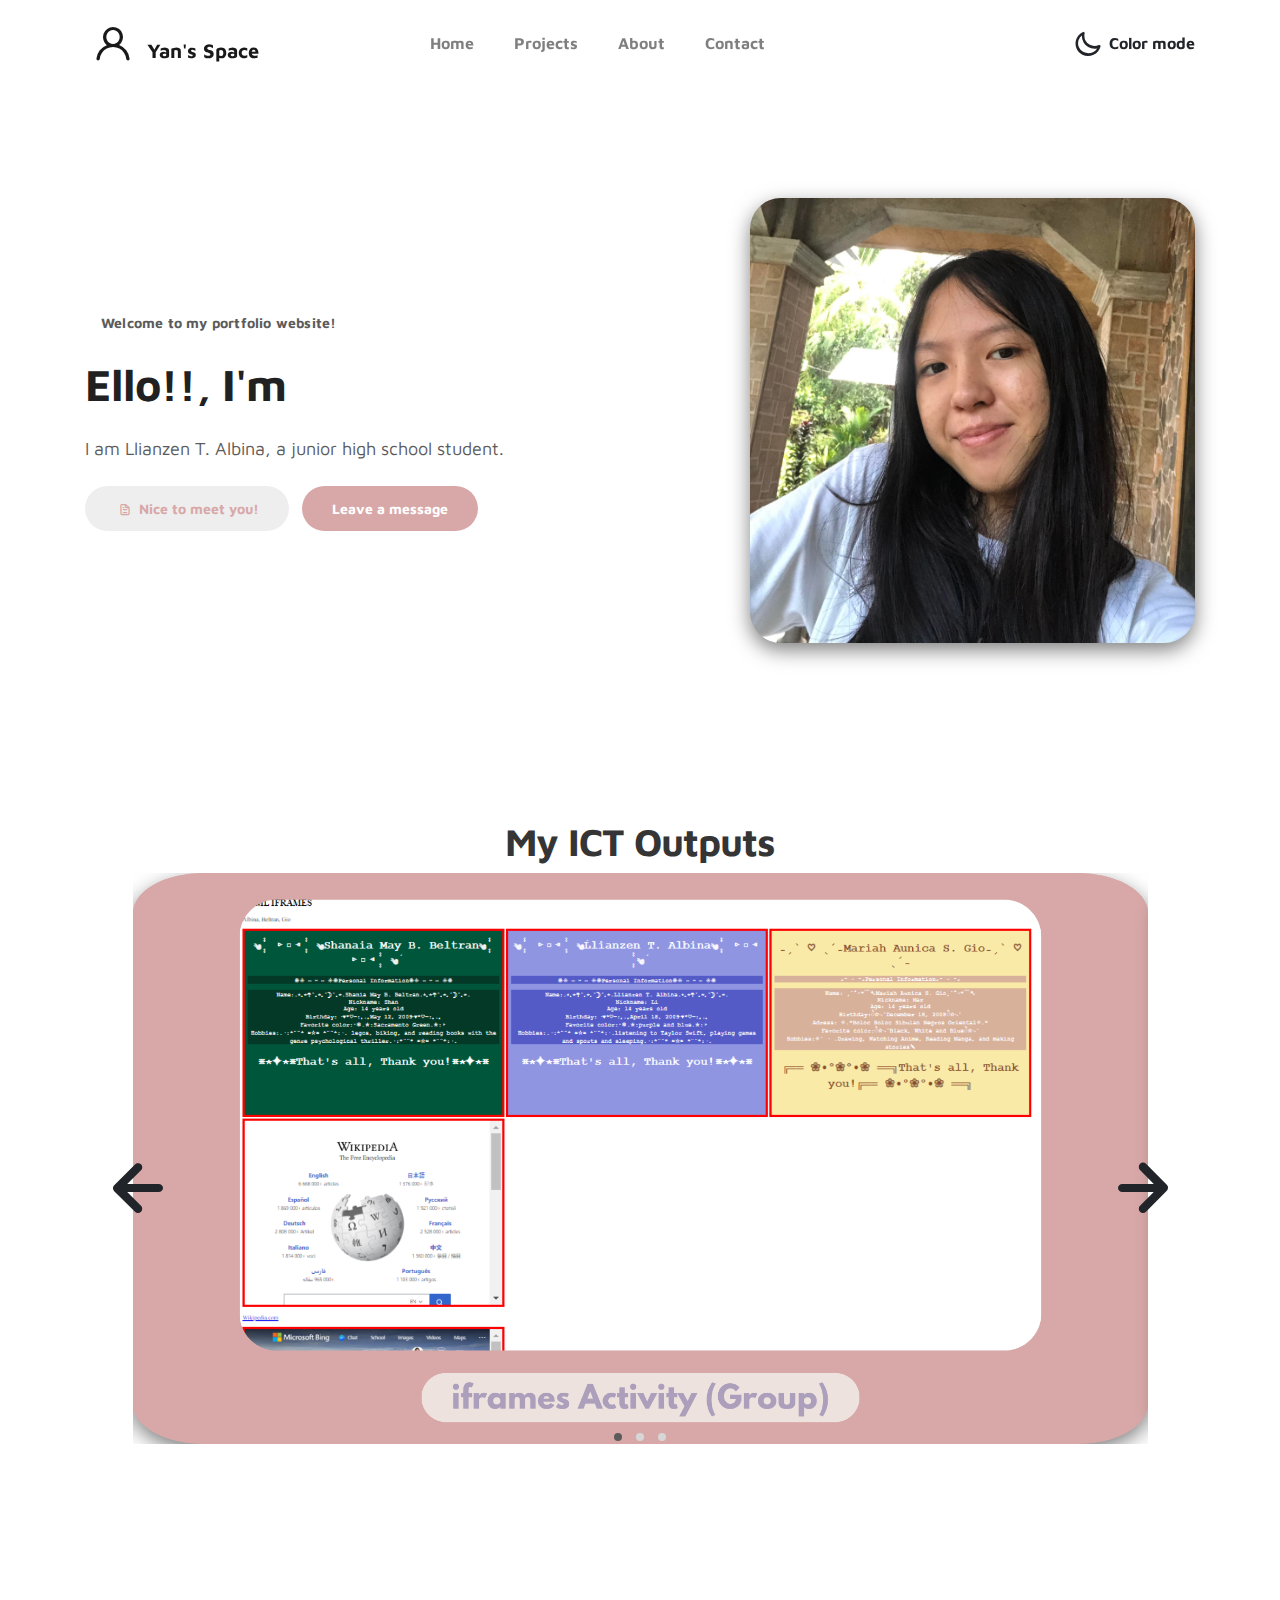
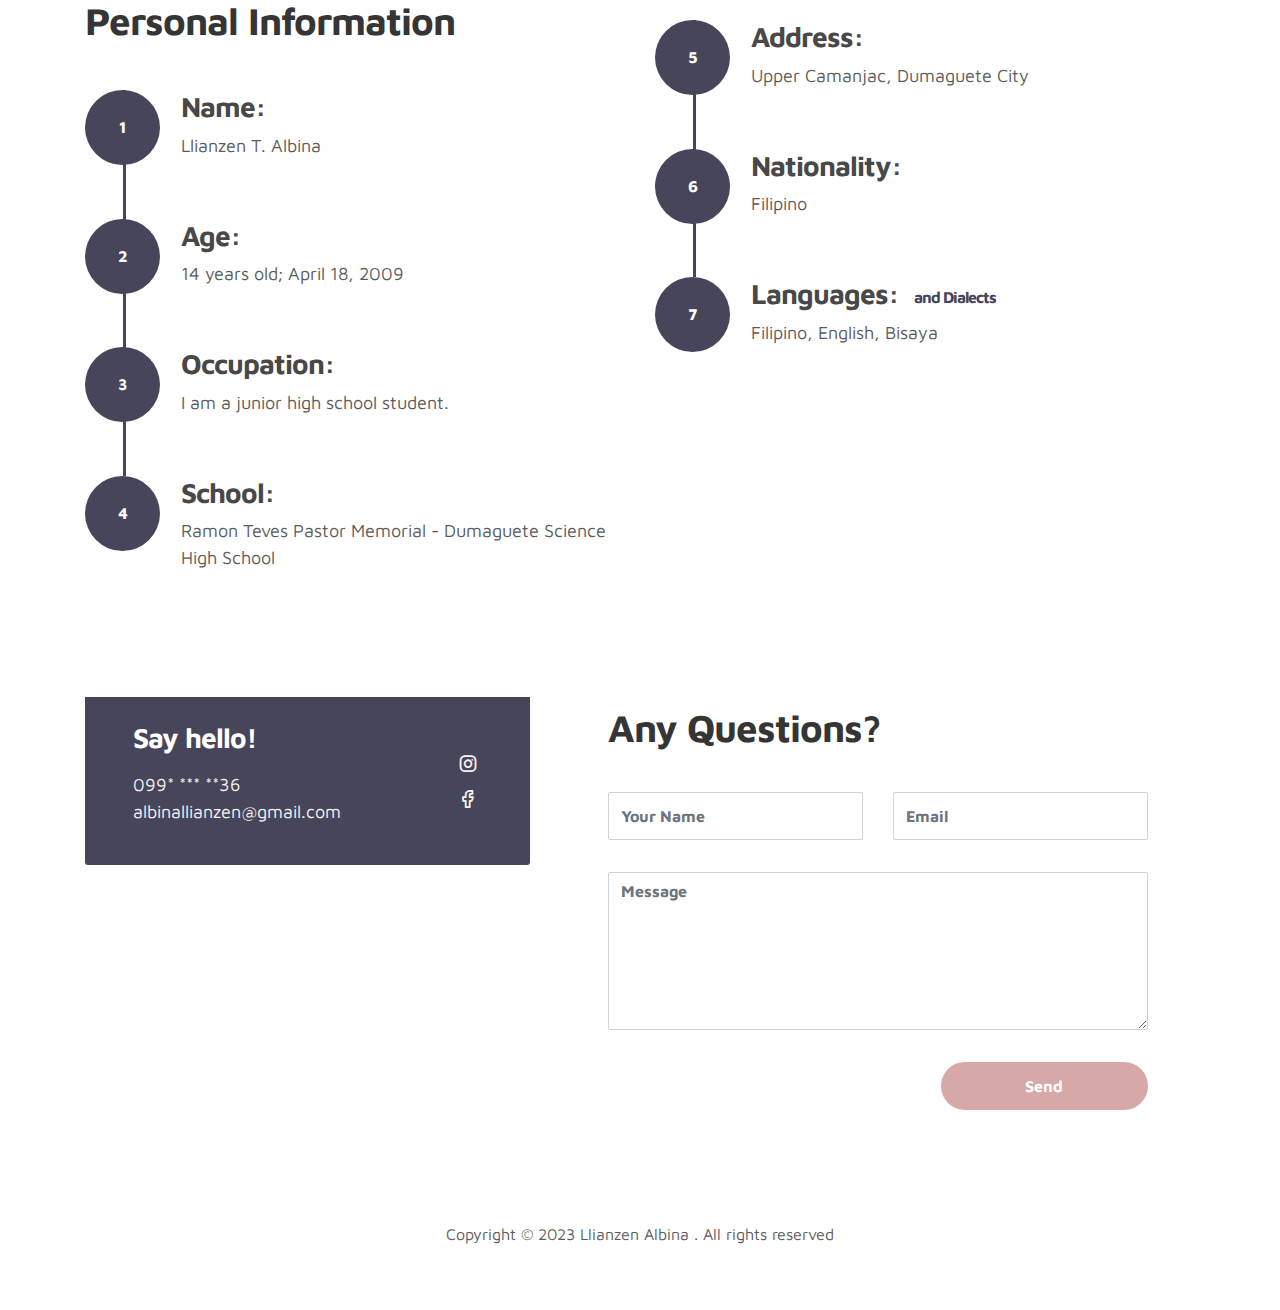
<file: index.html>
<!doctype html>
<html lang="en">
  <head>
    <meta charset="utf-8">
    <meta name="viewport" content="width=device-width, initial-scale=1, shrink-to-fit=no">
    <meta name="description" content="">
    <meta name="author" content="">

    <title>Llian's Portfolio</title>

    <link rel="stylesheet" href="css/bootstrap.min.css">
    <link rel="stylesheet" href="css/unicons.css">
    <link rel="stylesheet" href="css/owl.carousel.min.css">
    <link rel="stylesheet" href="css/owl.theme.default.min.css">
    <link rel="icon" type="image/x-icon" href="https://cdn-icons-png.flaticon.com/512/826/826963.png">

    <!-- MAIN STYLE -->
    <link rel="stylesheet" href="css/tooplate-style.css">
    

  </head>
  <body>

    <!-- MENU -->
    <nav class="navbar navbar-expand-sm navbar-light">
        <div class="container">
            <a class="navbar-brand" href="file:///C:/Users/User/Downloads/Llianzen%20Portfolio/Llianzen%20Portfolio/Llianzen%20Portfolio.html"><i class='uil uil-user'></i> Yan's Space</a>

            <button class="navbar-toggler" type="button" data-toggle="collapse" data-target="#navbarNav" aria-controls="navbarNav" aria-expanded="false"
                aria-label="Toggle navigation">
                <span class="navbar-toggler-icon"></span>
                <span class="navbar-toggler-icon"></span>
                <span class="navbar-toggler-icon"></span>
            </button>

            <div class="collapse navbar-collapse" id="navbarNav">
                <ul class="navbar-nav mx-auto">
                    <li class="nav-item">
                        <a href="#about" class="nav-link"><span data-hover="Home">Home</span></a>
                    </li>
                    <li class="nav-item">
                        <a href="#project" class="nav-link"><span data-hover="Projects">Projects</span></a>
                    </li>
                    <li class="nav-item">
                        <a href="#resume" class="nav-link"><span data-hover="About">About</span></a>
                    </li>
                    <li class="nav-item">
                        <a href="#contact" class="nav-link"><span data-hover="Contact">Contact</span></a>
                    </li>
                </ul>

                <ul class="navbar-nav ml-lg-auto">
                    <div class="ml-lg-4">
                      <div class="color-mode d-lg-flex justify-content-center align-items-center">
                        <i class="color-mode-icon"></i>
                        Color mode
                      </div>
                    </div>
                </ul>
            </div>
        </div>
    </nav>

    <!-- ABOUT -->
    <section class="about full-screen d-lg-flex justify-content-center align-items-center" id="about">
        <div class="container">
            <div class="row">
                
                <div class="col-lg-7 col-md-12 col-12 d-flex align-items-center">
                    <div class="about-text">
                        <small class="small-text">Welcome to <span class="mobile-block">my portfolio website!</span></small>
                        <h1 class="animated animated-text">
                            <span class="mr-2">Ello!!, I'm</span>
                                <div class="animated-info">
                                    <span class="animated-item">llian</span>
                                    <span class="animated-item">lli</span>
                                    <span class="animated-item">yan</span>
                                </div>
                        </h1>

                        <p>I am Llianzen T. Albina, a junior high school student.</p>
                        
                        <div class="custom-btn-group mt-4">
                          <a href="#" class="btn mr-lg-2 custom-btn"><i class='uil uil-file-alt'></i> Nice to meet you!</a>
                          <a href="#contact" class="btn custom-btn custom-btn-bg custom-btn-link">Leave a message</a>
                        </div>
                    </div>
                </div>

                <div class="col-lg-5 col-md-12 col-12">
                    <div class="about-image svg">
                        <img src="Llian.jpg" class="img-fluid" alt="llian image">
                    </div>
                </div>

            </div>
        </div>
    </section>

    <!-- PROJECTS -->
    <section class="project py-5" id="project">
        <div class="container">
                
                <div class="row">
                  <div class="col-lg-11 text-center mx-auto col-12">

                      <div class="col-lg-8 mx-auto">
                        <h2>My ICT Outputs</h2>
                      </div>

                      <div class="owl-carousel owl-theme">
                        <div class="item">
                          <div class="project-info">
                            <a href="file:///C:/Users/User/Downloads/Final.html">
                            <img src="iframes Activity (Group).png" class="img-fluid" alt="project image">
                            </a>
                          </div>
                        </div>

                        <div class="item">
                          <div class="project-info">
                            <a href="file:///C:/Users/User/Downloads/Albina-Frames.html">
                            <img src="iframes Activity (Individual).png" class="img-fluid" alt="project image">
                            </a>
                          </div>
                        </div>

                        <div class="item">
                          <div class="project-info">
                            <a href="file:///C:/Users/User/Downloads/activity-for-css1.html">
                            <img src="Internal CSS Activity.png" class="img-fluid" alt="project image">
                            </a>
                          </div>
                        </div>

                  </div>
                </div>
        </div>
    </section>

    <!-- FEATURES -->
    <section class="resume py-5 d-lg-flex justify-content-center align-items-center" id="resume">
      <div class="container">
          <div class="row">

              <div class="col-lg-6 col-12">
                <h2 class="mb-4">Personal Information</h2>

                  <div class="timeline">
                      <div class="timeline-wrapper">
                           <div class="timeline-yr">
                                <span>1</span>
                           </div>
                           <div class="timeline-info">
                                <h3><span>Name:</span></h3>
                                <p>Llianzen T. Albina</p>
                           </div>
                      </div>

                      <div class="timeline-wrapper">
                          <div class="timeline-yr">
                              <span>2</span>
                          </div>
                          <div class="timeline-info">
                              <h3><span>Age:</span></h3>
                              <p>14 years old; April 18, 2009</p>
                          </div>
                      </div>

                      <div class="timeline-wrapper">
                          <div class="timeline-yr">
                              <span>3</span>
                          </div>
                          <div class="timeline-info">
                              <h3><span>Occupation:</span></h3>
                              <p>I am a junior high school student.</p>
                          </div>
                      </div>
                      
                      <div class="timeline-wrapper">
                          <div class="timeline-yr">
                              <span>4</span>
                          </div>
                          <div class="timeline-info">
                              <h3><span>School:</span></h3>
                              <p>Ramon Teves Pastor Memorial - Dumaguete Science High School</p>
                          </div>
                      </div>

                  </div>
              </div>

              <div class="col-lg-6 col-12">

                  <div class="timeline">
                      <div class="timeline-wrapper">
                           <div class="timeline-yr">
                                <span>5</span>
                           </div>
                           <div class="timeline-info">
                                <h3><span>Address:</span></h3>
                                <p> Upper Camanjac, Dumaguete City </p>
                           </div>
                      </div>

                      <div class="timeline-wrapper">
                          <div class="timeline-yr">
                              <span>6</span>
                          </div>
                          <div class="timeline-info">
                              <h3><span>Nationality:</span></h3>
                              <p>Filipino</p>
                          </div>
                      </div>
                      
                      <div class="timeline-wrapper">
                          <div class="timeline-yr">
                              <span>7</span>
                          </div>
                          <div class="timeline-info">
                              <h3><span>Languages:</span><small>and Dialects</small></h3>
                              <p>Filipino, English, Bisaya</p>
                          </div>
                      </div>

                  </div>
              </div>
              
          </div>
      </div>
  </section>

    <!-- CONTACT -->
    <section class="contact py-5" id="contact">
      <div class="container">
        <div class="row">
          
          <div class="col-lg-5 mr-lg-5 col-12">

            <div class="contact-info d-flex justify-content-between align-items-center py-4 px-lg-5">
              <div class="contact-info-item">
                <h3 class="mb-3 text-white">Say hello!</h3>
                <p class="footer-text mb-0">099* *** **36</p>
                <p>albinallianzen@gmail.com</p>
              </div>

                <ul class="social-links">
                     <li><a href="https://www.instagram.com/llianzen/" class="uil uil-instagram" data-toggle="tooltip" data-placement="left" title="Instagram"></a></li>
                     <li><a href="https://www.facebook.com/llianzen.albina" class="uil uil-facebook" data-toggle="tooltip" data-placement="left" title="Facebook"></a></li>
                </ul>
            </div>
          </div>

          <div class="col-lg-6 col-12">
            <div class="contact-form">
              <h2 class="mb-4">Any Questions?</h2>

              <form action="" method="get">
                <div class="row">
                  <div class="col-lg-6 col-12">
                    <input type="text" class="form-control" name="name" placeholder="Your Name" id="name">
                  </div>

                  <div class="col-lg-6 col-12">
                    <input type="email" class="form-control" name="email" placeholder="Email" id="email">
                  </div>

                  <div class="col-12">
                    <textarea name="message" rows="6" class="form-control" id="message" placeholder="Message"></textarea>
                  </div>

                  <div class="ml-lg-auto col-lg-5 col-12">
                    <input type="submit" class="form-control submit-btn" value="Send">
                  </div>
                </div>
              </form>
            </div>
          </div>

        </div>
      </div>
    </section>

    <!-- FOOTER -->
     <footer class="footer py-5">
          <div class="container">
               <div class="row">

                    <div class="col-lg-12 col-12">                                
                        <p class="copyright-text text-center">Copyright &copy; 2023 Llianzen Albina . All rights reserved</p>
                    </div>
                    
               </div>
          </div>
     </footer>

    <script src="js/jquery-3.3.1.min.js"></script>
    <script src="js/popper.min.js"></script>
    <script src="js/bootstrap.min.js"></script>
    <script src="js/Headroom.js"></script>
    <script src="js/jQuery.headroom.js"></script>
    <script src="js/owl.carousel.min.js"></script>
    <script src="js/smoothscroll.js"></script>
    <script src="js/custom.js"></script>

  </body>
</html>
</file>
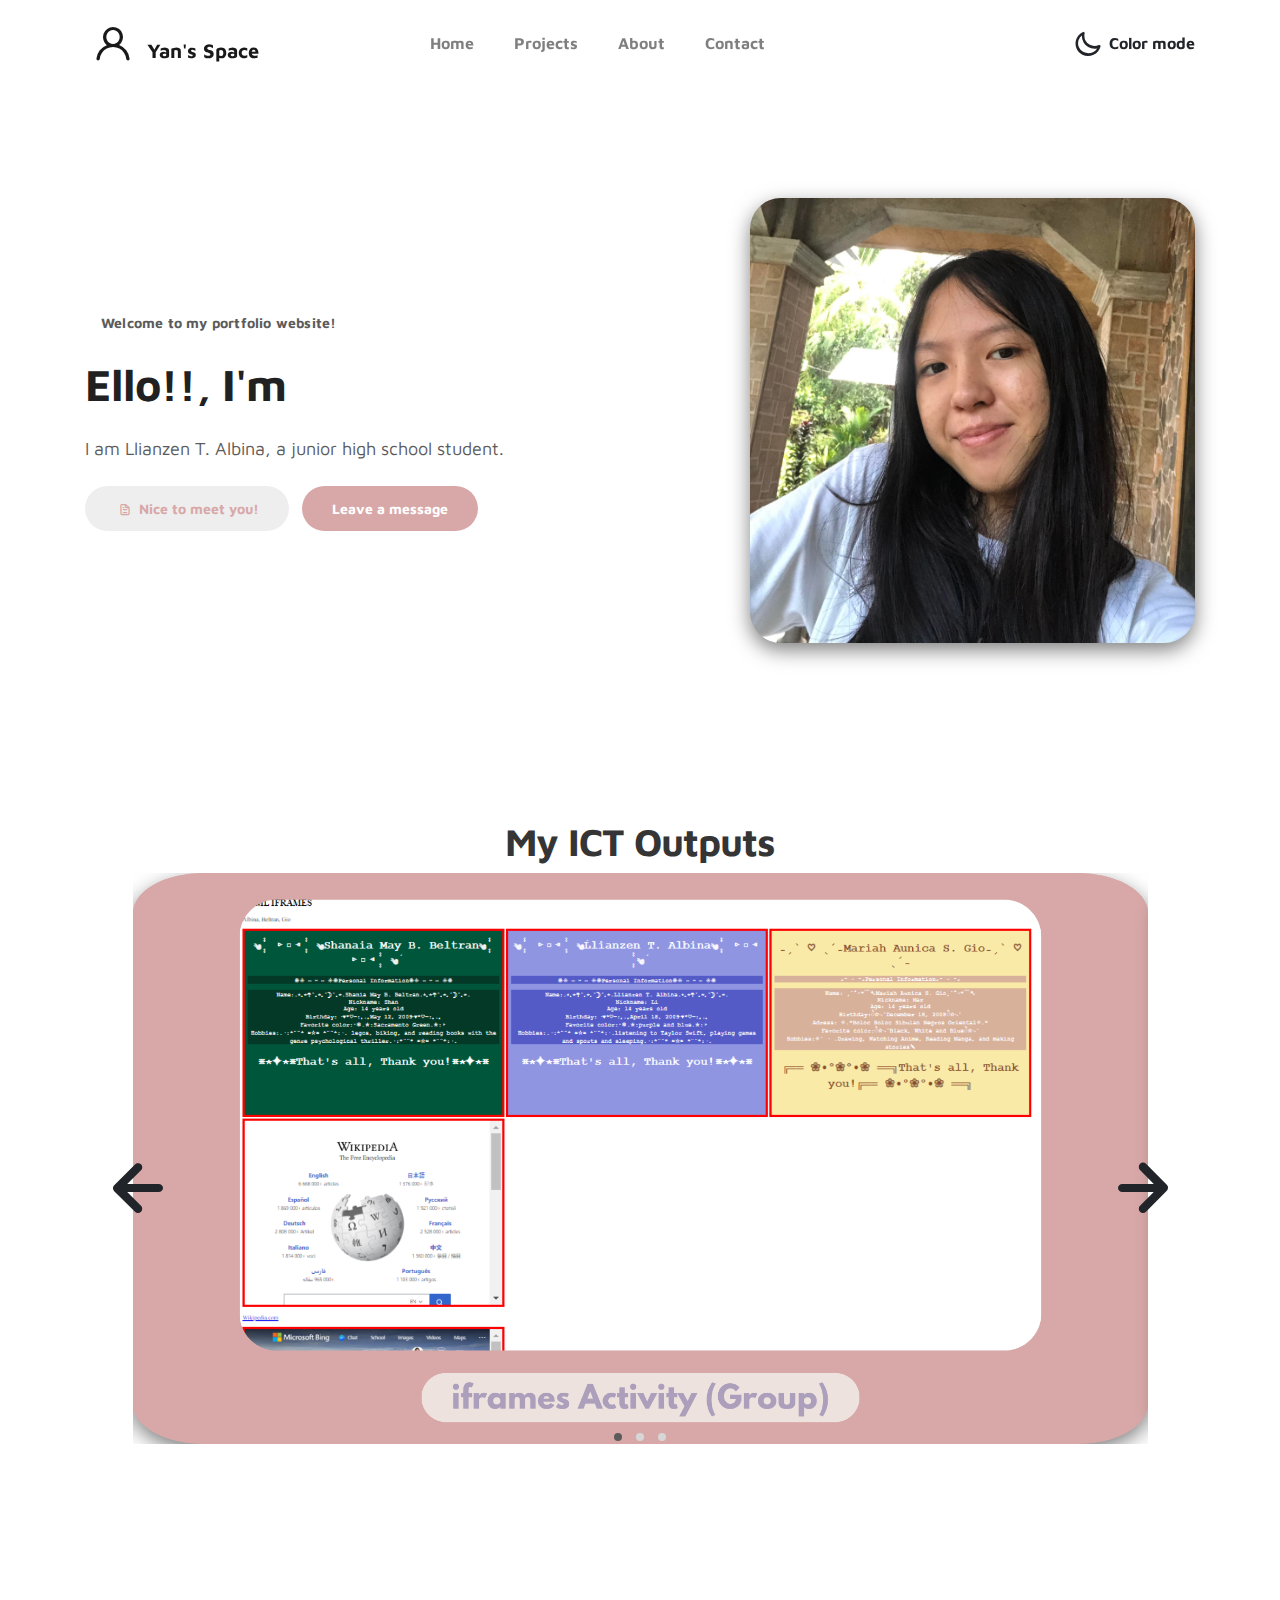
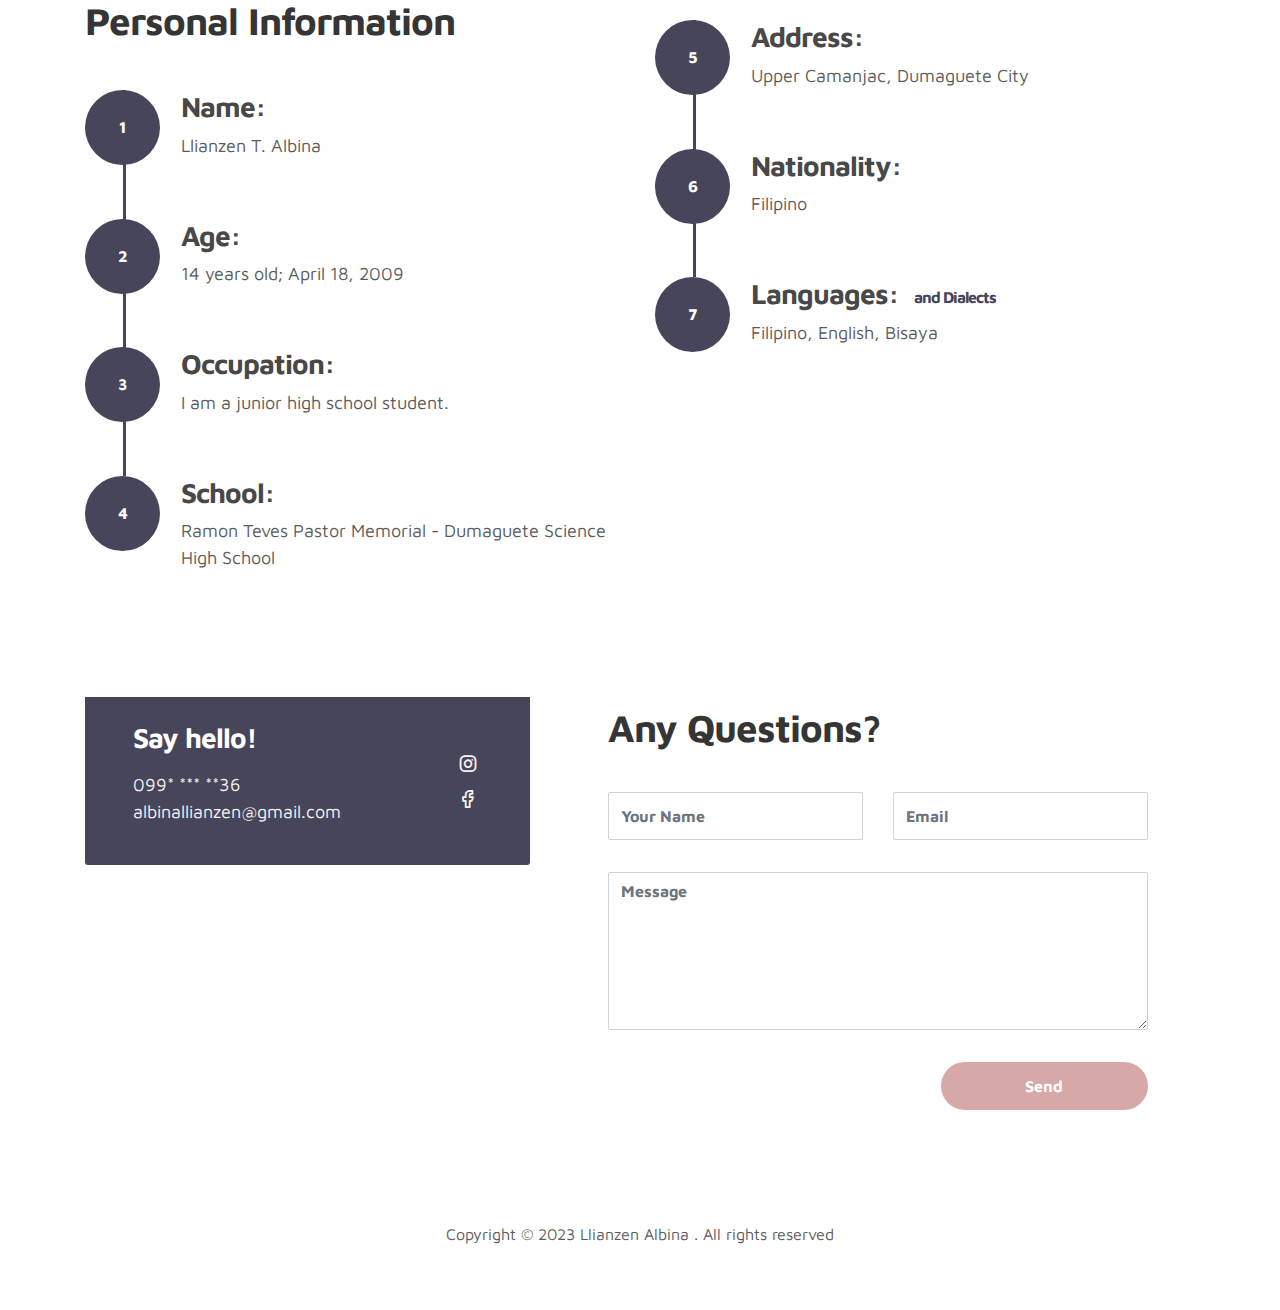
<file: Llianzen Portfolio.html>
<!doctype html>
<html lang="en">
  <head>
    <meta charset="utf-8">
    <meta name="viewport" content="width=device-width, initial-scale=1, shrink-to-fit=no">
    <meta name="description" content="">
    <meta name="author" content="">

    <title>Llian's Portfolio</title>

    <link rel="stylesheet" href="css/bootstrap.min.css">
    <link rel="stylesheet" href="css/unicons.css">
    <link rel="stylesheet" href="css/owl.carousel.min.css">
    <link rel="stylesheet" href="css/owl.theme.default.min.css">
    <link rel="icon" type="image/x-icon" href="https://cdn-icons-png.flaticon.com/512/826/826963.png">

    <!-- MAIN STYLE -->
    <link rel="stylesheet" href="css/tooplate-style.css">
    

  </head>
  <body>

    <!-- MENU -->
    <nav class="navbar navbar-expand-sm navbar-light">
        <div class="container">
            <a class="navbar-brand" href="file:///C:/Users/User/Downloads/Llianzen%20Portfolio/Llianzen%20Portfolio/Llianzen%20Portfolio.html"><i class='uil uil-user'></i> Yan's Space</a>

            <button class="navbar-toggler" type="button" data-toggle="collapse" data-target="#navbarNav" aria-controls="navbarNav" aria-expanded="false"
                aria-label="Toggle navigation">
                <span class="navbar-toggler-icon"></span>
                <span class="navbar-toggler-icon"></span>
                <span class="navbar-toggler-icon"></span>
            </button>

            <div class="collapse navbar-collapse" id="navbarNav">
                <ul class="navbar-nav mx-auto">
                    <li class="nav-item">
                        <a href="#about" class="nav-link"><span data-hover="Home">Home</span></a>
                    </li>
                    <li class="nav-item">
                        <a href="#project" class="nav-link"><span data-hover="Projects">Projects</span></a>
                    </li>
                    <li class="nav-item">
                        <a href="#resume" class="nav-link"><span data-hover="About">About</span></a>
                    </li>
                    <li class="nav-item">
                        <a href="#contact" class="nav-link"><span data-hover="Contact">Contact</span></a>
                    </li>
                </ul>

                <ul class="navbar-nav ml-lg-auto">
                    <div class="ml-lg-4">
                      <div class="color-mode d-lg-flex justify-content-center align-items-center">
                        <i class="color-mode-icon"></i>
                        Color mode
                      </div>
                    </div>
                </ul>
            </div>
        </div>
    </nav>

    <!-- ABOUT -->
    <section class="about full-screen d-lg-flex justify-content-center align-items-center" id="about">
        <div class="container">
            <div class="row">
                
                <div class="col-lg-7 col-md-12 col-12 d-flex align-items-center">
                    <div class="about-text">
                        <small class="small-text">Welcome to <span class="mobile-block">my portfolio website!</span></small>
                        <h1 class="animated animated-text">
                            <span class="mr-2">Ello!!, I'm</span>
                                <div class="animated-info">
                                    <span class="animated-item">llian</span>
                                    <span class="animated-item">lli</span>
                                    <span class="animated-item">yan</span>
                                </div>
                        </h1>

                        <p>I am Llianzen T. Albina, a junior high school student.</p>
                        
                        <div class="custom-btn-group mt-4">
                          <a href="#" class="btn mr-lg-2 custom-btn"><i class='uil uil-file-alt'></i> Nice to meet you!</a>
                          <a href="#contact" class="btn custom-btn custom-btn-bg custom-btn-link">Leave a message</a>
                        </div>
                    </div>
                </div>

                <div class="col-lg-5 col-md-12 col-12">
                    <div class="about-image svg">
                        <img src="Llian.jpg" class="img-fluid" alt="llian image">
                    </div>
                </div>

            </div>
        </div>
    </section>

    <!-- PROJECTS -->
    <section class="project py-5" id="project">
        <div class="container">
                
                <div class="row">
                  <div class="col-lg-11 text-center mx-auto col-12">

                      <div class="col-lg-8 mx-auto">
                        <h2>My ICT Outputs</h2>
                      </div>

                      <div class="owl-carousel owl-theme">
                        <div class="item">
                          <div class="project-info">
                            <a href="file:///C:/Users/User/Downloads/Final.html">
                            <img src="iframes Activity (Group).png" class="img-fluid" alt="project image">
                            </a>
                          </div>
                        </div>

                        <div class="item">
                          <div class="project-info">
                            <a href="file:///C:/Users/User/Downloads/Albina-Frames.html">
                            <img src="iframes Activity (Individual).png" class="img-fluid" alt="project image">
                            </a>
                          </div>
                        </div>

                        <div class="item">
                          <div class="project-info">
                            <a href="file:///C:/Users/User/Downloads/activity-for-css1.html">
                            <img src="Internal CSS Activity.png" class="img-fluid" alt="project image">
                            </a>
                          </div>
                        </div>

                  </div>
                </div>
        </div>
    </section>

    <!-- FEATURES -->
    <section class="resume py-5 d-lg-flex justify-content-center align-items-center" id="resume">
      <div class="container">
          <div class="row">

              <div class="col-lg-6 col-12">
                <h2 class="mb-4">Personal Information</h2>

                  <div class="timeline">
                      <div class="timeline-wrapper">
                           <div class="timeline-yr">
                                <span>1</span>
                           </div>
                           <div class="timeline-info">
                                <h3><span>Name:</span></h3>
                                <p>Llianzen T. Albina</p>
                           </div>
                      </div>

                      <div class="timeline-wrapper">
                          <div class="timeline-yr">
                              <span>2</span>
                          </div>
                          <div class="timeline-info">
                              <h3><span>Age:</span></h3>
                              <p>14 years old; April 18, 2009</p>
                          </div>
                      </div>

                      <div class="timeline-wrapper">
                          <div class="timeline-yr">
                              <span>3</span>
                          </div>
                          <div class="timeline-info">
                              <h3><span>Occupation:</span></h3>
                              <p>I am a junior high school student.</p>
                          </div>
                      </div>
                      
                      <div class="timeline-wrapper">
                          <div class="timeline-yr">
                              <span>4</span>
                          </div>
                          <div class="timeline-info">
                              <h3><span>School:</span></h3>
                              <p>Ramon Teves Pastor Memorial - Dumaguete Science High School</p>
                          </div>
                      </div>

                  </div>
              </div>

              <div class="col-lg-6 col-12">

                  <div class="timeline">
                      <div class="timeline-wrapper">
                           <div class="timeline-yr">
                                <span>5</span>
                           </div>
                           <div class="timeline-info">
                                <h3><span>Address:</span></h3>
                                <p> Upper Camanjac, Dumaguete City </p>
                           </div>
                      </div>

                      <div class="timeline-wrapper">
                          <div class="timeline-yr">
                              <span>6</span>
                          </div>
                          <div class="timeline-info">
                              <h3><span>Nationality:</span></h3>
                              <p>Filipino</p>
                          </div>
                      </div>
                      
                      <div class="timeline-wrapper">
                          <div class="timeline-yr">
                              <span>7</span>
                          </div>
                          <div class="timeline-info">
                              <h3><span>Languages:</span><small>and Dialects</small></h3>
                              <p>Filipino, English, Bisaya</p>
                          </div>
                      </div>

                  </div>
              </div>
              
          </div>
      </div>
  </section>

    <!-- CONTACT -->
    <section class="contact py-5" id="contact">
      <div class="container">
        <div class="row">
          
          <div class="col-lg-5 mr-lg-5 col-12">

            <div class="contact-info d-flex justify-content-between align-items-center py-4 px-lg-5">
              <div class="contact-info-item">
                <h3 class="mb-3 text-white">Say hello!</h3>
                <p class="footer-text mb-0">099* *** **36</p>
                <p>albinallianzen@gmail.com</p>
              </div>

                <ul class="social-links">
                     <li><a href="https://www.instagram.com/llianzen/" class="uil uil-instagram" data-toggle="tooltip" data-placement="left" title="Instagram"></a></li>
                     <li><a href="https://www.facebook.com/llianzen.albina" class="uil uil-facebook" data-toggle="tooltip" data-placement="left" title="Facebook"></a></li>
                </ul>
            </div>
          </div>

          <div class="col-lg-6 col-12">
            <div class="contact-form">
              <h2 class="mb-4">Any Questions?</h2>

              <form action="" method="get">
                <div class="row">
                  <div class="col-lg-6 col-12">
                    <input type="text" class="form-control" name="name" placeholder="Your Name" id="name">
                  </div>

                  <div class="col-lg-6 col-12">
                    <input type="email" class="form-control" name="email" placeholder="Email" id="email">
                  </div>

                  <div class="col-12">
                    <textarea name="message" rows="6" class="form-control" id="message" placeholder="Message"></textarea>
                  </div>

                  <div class="ml-lg-auto col-lg-5 col-12">
                    <input type="submit" class="form-control submit-btn" value="Send">
                  </div>
                </div>
              </form>
            </div>
          </div>

        </div>
      </div>
    </section>

    <!-- FOOTER -->
     <footer class="footer py-5">
          <div class="container">
               <div class="row">

                    <div class="col-lg-12 col-12">                                
                        <p class="copyright-text text-center">Copyright &copy; 2023 Llianzen Albina . All rights reserved</p>
                    </div>
                    
               </div>
          </div>
     </footer>

    <script src="js/jquery-3.3.1.min.js"></script>
    <script src="js/popper.min.js"></script>
    <script src="js/bootstrap.min.js"></script>
    <script src="js/Headroom.js"></script>
    <script src="js/jQuery.headroom.js"></script>
    <script src="js/owl.carousel.min.js"></script>
    <script src="js/smoothscroll.js"></script>
    <script src="js/custom.js"></script>

  </body>
</html>
</file>
<file: css/unicons.css>
@font-face {
  font-family: 'unicons';
  src: url('../font/unicons.eot?42479262');
  src: url('../font/unicons.eot?42479262#iefix') format('embedded-opentype'),
       url('../font/unicons.woff2?42479262') format('woff2'),
       url('../font/unicons.woff?42479262') format('woff'),
       url('../font/unicons.ttf?42479262') format('truetype'),
       url('../font/unicons.svg?42479262#unicons') format('svg');
  font-weight: normal;
  font-style: normal;
}
/* Chrome hack: SVG is rendered more smooth in Windozze. 100% magic, uncomment if you need it. */
/* Note, that will break hinting! In other OS-es font will be not as sharp as it could be */
/*
@media screen and (-webkit-min-device-pixel-ratio:0) {
  @font-face {
    font-family: 'unicons';
    src: url('../font/unicons.svg?42479262#unicons') format('svg');
  }
}
*/
 
 [class^="uil-"]:before, [class*=" uil-"]:before {
  font-family: "unicons";
  font-style: normal;
  font-weight: normal;
  speak: none;
 
  display: inline-block;
  text-decoration: inherit;
  width: 1em;
  margin-right: .2em;
  text-align: center;
  /* opacity: .8; */
 
  /* For safety - reset parent styles, that can break glyph codes*/
  font-variant: normal;
  text-transform: none;
 
  /* fix buttons height, for twitter bootstrap */
  line-height: 1em;
 
  /* Animation center compensation - margins should be symmetric */
  /* remove if not needed */
  margin-left: .2em;
 
  /* you can be more comfortable with increased icons size */
  /* font-size: 120%; */
 
  /* Font smoothing. That was taken from TWBS */
  -webkit-font-smoothing: antialiased;
  -moz-osx-font-smoothing: grayscale;
 
  /* Uncomment for 3D effect */
  /* text-shadow: 1px 1px 1px rgba(127, 127, 127, 0.3); */
}
 
.uil-abacus:before { content: '\e800'; } /* '' */
.uil-accessible-icon-alt:before { content: '\e801'; } /* '' */
.uil-adjust-alt:before { content: '\e802'; } /* '' */
.uil-adjust-circle:before { content: '\e803'; } /* '' */
.uil-adjust-half:before { content: '\e804'; } /* '' */
.uil-adjust:before { content: '\e805'; } /* '' */
.uil-airplay:before { content: '\e806'; } /* '' */
.uil-align-alt:before { content: '\e807'; } /* '' */
.uil-align-center-alt:before { content: '\e808'; } /* '' */
.uil-align-center-h:before { content: '\e809'; } /* '' */
.uil-align-center-justify:before { content: '\e80a'; } /* '' */
.uil-align-center-v:before { content: '\e80b'; } /* '' */
.uil-align-center:before { content: '\e80c'; } /* '' */
.uil-align-justify:before { content: '\e80d'; } /* '' */
.uil-align-left-justify:before { content: '\e80e'; } /* '' */
.uil-align-left:before { content: '\e80f'; } /* '' */
.uil-align-letter-right:before { content: '\e810'; } /* '' */
.uil-align-right-justify:before { content: '\e811'; } /* '' */
.uil-align-right:before { content: '\e812'; } /* '' */
.uil-align:before { content: '\e813'; } /* '' */
.uil-ambulance:before { content: '\e814'; } /* '' */
.uil-analysis:before { content: '\e815'; } /* '' */
.uil-analytics:before { content: '\e816'; } /* '' */
.uil-anchor:before { content: '\e817'; } /* '' */
.uil-android-phone-slash:before { content: '\e818'; } /* '' */
.uil-angle-double-down:before { content: '\e819'; } /* '' */
.uil-angle-double-left:before { content: '\e81a'; } /* '' */
.uil-angle-double-right:before { content: '\e81b'; } /* '' */
.uil-angle-double-up:before { content: '\e81c'; } /* '' */
.uil-angle-down:before { content: '\e81d'; } /* '' */
.uil-angle-left:before { content: '\e81e'; } /* '' */
.uil-angle-right-b:before { content: '\e81f'; } /* '' */
.uil-angle-right:before { content: '\e820'; } /* '' */
.uil-angle-up:before { content: '\e821'; } /* '' */
.uil-annoyed-alt:before { content: '\e822'; } /* '' */
.uil-annoyed:before { content: '\e823'; } /* '' */
.uil-apps:before { content: '\e824'; } /* '' */
.uil-archive-alt:before { content: '\e825'; } /* '' */
.uil-archive:before { content: '\e826'; } /* '' */
.uil-arrow-break:before { content: '\e827'; } /* '' */
.uil-arrow-circle-down:before { content: '\e828'; } /* '' */
.uil-arrow-circle-left:before { content: '\e829'; } /* '' */
.uil-arrow-circle-right:before { content: '\e82a'; } /* '' */
.uil-arrow-circle-up:before { content: '\e82b'; } /* '' */
.uil-arrow-compress-h:before { content: '\e82c'; } /* '' */
.uil-arrow-down-left:before { content: '\e82d'; } /* '' */
.uil-arrow-down-right:before { content: '\e82e'; } /* '' */
.uil-arrow-down:before { content: '\e82f'; } /* '' */
.uil-arrow-from-right:before { content: '\e830'; } /* '' */
.uil-arrow-from-top:before { content: '\e831'; } /* '' */
.uil-arrow-growth:before { content: '\e832'; } /* '' */
.uil-arrow-left:before { content: '\e833'; } /* '' */
.uil-arrow-random:before { content: '\e834'; } /* '' */
.uil-arrow-resize-diagonal:before { content: '\e835'; } /* '' */
.uil-arrow-right:before { content: '\e836'; } /* '' */
.uil-arrow-to-bottom:before { content: '\e837'; } /* '' */
.uil-arrow-to-right:before { content: '\e838'; } /* '' */
.uil-arrow-up-left:before { content: '\e839'; } /* '' */
.uil-arrow-up-right:before { content: '\e83a'; } /* '' */
.uil-arrow-up:before { content: '\e83b'; } /* '' */
.uil-arrows-h-alt:before { content: '\e83c'; } /* '' */
.uil-arrows-h:before { content: '\e83d'; } /* '' */
.uil-arrows-left-down:before { content: '\e83e'; } /* '' */
.uil-arrows-maximize:before { content: '\e83f'; } /* '' */
.uil-arrows-merge:before { content: '\e840'; } /* '' */
.uil-arrows-resize-h:before { content: '\e841'; } /* '' */
.uil-arrows-resize-v:before { content: '\e842'; } /* '' */
.uil-arrows-resize:before { content: '\e843'; } /* '' */
.uil-arrows-right-down:before { content: '\e844'; } /* '' */
.uil-arrows-shrink-h:before { content: '\e845'; } /* '' */
.uil-arrows-shrink-v:before { content: '\e846'; } /* '' */
.uil-arrows-up-right:before { content: '\e847'; } /* '' */
.uil-arrows-v-alt:before { content: '\e848'; } /* '' */
.uil-arrows-v:before { content: '\e849'; } /* '' */
.uil-at:before { content: '\e84a'; } /* '' */
.uil-atm-card:before { content: '\e84b'; } /* '' */
.uil-atom:before { content: '\e84c'; } /* '' */
.uil-auto-flash:before { content: '\e84d'; } /* '' */
.uil-award-alt:before { content: '\e84e'; } /* '' */
.uil-award:before { content: '\e84f'; } /* '' */
.uil-baby-carriage:before { content: '\e850'; } /* '' */
.uil-backpack:before { content: '\e851'; } /* '' */
.uil-backspace:before { content: '\e852'; } /* '' */
.uil-backward:before { content: '\e853'; } /* '' */
.uil-bag-alt:before { content: '\e854'; } /* '' */
.uil-bag-slash:before { content: '\e855'; } /* '' */
.uil-bag:before { content: '\e856'; } /* '' */
.uil-ball:before { content: '\e857'; } /* '' */
.uil-ban:before { content: '\e858'; } /* '' */
.uil-bars:before { content: '\e859'; } /* '' */
.uil-basketball-hoop:before { content: '\e85a'; } /* '' */
.uil-basketball:before { content: '\e85b'; } /* '' */
.uil-battery-bolt:before { content: '\e85c'; } /* '' */
.uil-battery-empty:before { content: '\e85d'; } /* '' */
.uil-bed-double:before { content: '\e85e'; } /* '' */
.uil-bed:before { content: '\e85f'; } /* '' */
.uil-bell-school:before { content: '\e860'; } /* '' */
.uil-bell-slash:before { content: '\e861'; } /* '' */
.uil-bill:before { content: '\e862'; } /* '' */
.uil-bitcoin-circle:before { content: '\e863'; } /* '' */
.uil-bitcoin:before { content: '\e864'; } /* '' */
.uil-bluetooth-b:before { content: '\e865'; } /* '' */
.uil-bolt-alt:before { content: '\e866'; } /* '' */
.uil-bolt-slash:before { content: '\e867'; } /* '' */
.uil-bolt:before { content: '\e868'; } /* '' */
.uil-book-alt:before { content: '\e869'; } /* '' */
.uil-book-medical:before { content: '\e86a'; } /* '' */
.uil-book-open:before { content: '\e86b'; } /* '' */
.uil-book-reader:before { content: '\e86c'; } /* '' */
.uil-book:before { content: '\e86d'; } /* '' */
.uil-bookmark-full:before { content: '\e86e'; } /* '' */
.uil-bookmark:before { content: '\e86f'; } /* '' */
.uil-books:before { content: '\e870'; } /* '' */
.uil-boombox:before { content: '\e871'; } /* '' */
.uil-border-alt:before { content: '\e872'; } /* '' */
.uil-border-bottom:before { content: '\e873'; } /* '' */
.uil-border-clear:before { content: '\e874'; } /* '' */
.uil-border-horizontal:before { content: '\e875'; } /* '' */
.uil-border-inner:before { content: '\e876'; } /* '' */
.uil-border-left:before { content: '\e877'; } /* '' */
.uil-border-out:before { content: '\e878'; } /* '' */
.uil-border-right:before { content: '\e879'; } /* '' */
.uil-border-top:before { content: '\e87a'; } /* '' */
.uil-border-vertical:before { content: '\e87b'; } /* '' */
.uil-box:before { content: '\e87c'; } /* '' */
.uil-briefcase-alt:before { content: '\e87d'; } /* '' */
.uil-briefcase:before { content: '\e87e'; } /* '' */
.uil-bright:before { content: '\e87f'; } /* '' */
.uil-brightness-empty:before { content: '\e880'; } /* '' */
.uil-brightness-half:before { content: '\e881'; } /* '' */
.uil-brightness-low:before { content: '\e882'; } /* '' */
.uil-brightness-minus:before { content: '\e883'; } /* '' */
.uil-brightness-plus:before { content: '\e884'; } /* '' */
.uil-brightness:before { content: '\e885'; } /* '' */
.uil-bring-bottom:before { content: '\e886'; } /* '' */
.uil-bring-front:before { content: '\e887'; } /* '' */
.uil-brush-alt:before { content: '\e888'; } /* '' */
.uil-bug:before { content: '\e889'; } /* '' */
.uil-building:before { content: '\e88a'; } /* '' */
.uil-bullseye:before { content: '\e88b'; } /* '' */
.uil-bus-alt:before { content: '\e88c'; } /* '' */
.uil-bus-school:before { content: '\e88d'; } /* '' */
.uil-bus:before { content: '\e88e'; } /* '' */
.uil-calcualtor:before { content: '\e88f'; } /* '' */
.uil-calculator-alt:before { content: '\e890'; } /* '' */
.uil-calendar-alt:before { content: '\e891'; } /* '' */
.uil-calendar-slash:before { content: '\e892'; } /* '' */
.uil-calender:before { content: '\e893'; } /* '' */
.uil-calling:before { content: '\e894'; } /* '' */
.uil-camera-plus:before { content: '\e895'; } /* '' */
.uil-camera-slash:before { content: '\e896'; } /* '' */
.uil-camera:before { content: '\e897'; } /* '' */
.uil-cancel:before { content: '\e898'; } /* '' */
.uil-capsule:before { content: '\e899'; } /* '' */
.uil-capture:before { content: '\e89a'; } /* '' */
.uil-car-sideview:before { content: '\e89b'; } /* '' */
.uil-car-slash:before { content: '\e89c'; } /* '' */
.uil-car-wash:before { content: '\e89d'; } /* '' */
.uil-car:before { content: '\e89e'; } /* '' */
.uil-card-atm:before { content: '\e89f'; } /* '' */
.uil-caret-right:before { content: '\e8a0'; } /* '' */
.uil-cart:before { content: '\e8a1'; } /* '' */
.uil-cell:before { content: '\e8a2'; } /* '' */
.uil-celsius:before { content: '\e8a3'; } /* '' */
.uil-chart-bar-alt:before { content: '\e8a4'; } /* '' */
.uil-chart-bar:before { content: '\e8a5'; } /* '' */
.uil-chart-down:before { content: '\e8a6'; } /* '' */
.uil-chart-growth-alt:before { content: '\e8a7'; } /* '' */
.uil-chart-growth:before { content: '\e8a8'; } /* '' */
.uil-chart-line:before { content: '\e8a9'; } /* '' */
.uil-chart-pie-alt:before { content: '\e8aa'; } /* '' */
.uil-chart-pie:before { content: '\e8ab'; } /* '' */
.uil-chart:before { content: '\e8ac'; } /* '' */
.uil-chat-bubble-user:before { content: '\e8ad'; } /* '' */
.uil-chat-info:before { content: '\e8ae'; } /* '' */
.uil-chat:before { content: '\e8af'; } /* '' */
.uil-check-circle:before { content: '\e8b0'; } /* '' */
.uil-check-square:before { content: '\e8b1'; } /* '' */
.uil-check:before { content: '\e8b2'; } /* '' */
.uil-circle-layer:before { content: '\e8b3'; } /* '' */
.uil-circle:before { content: '\e8b4'; } /* '' */
.uil-circuit:before { content: '\e8b5'; } /* '' */
.uil-clapper-board:before { content: '\e8b6'; } /* '' */
.uil-clipboard-alt:before { content: '\e8b7'; } /* '' */
.uil-clipboard-blank:before { content: '\e8b8'; } /* '' */
.uil-clipboard-notes:before { content: '\e8b9'; } /* '' */
.uil-clipboard:before { content: '\e8ba'; } /* '' */
.uil-clock-eight:before { content: '\e8bb'; } /* '' */
.uil-clock-five:before { content: '\e8bc'; } /* '' */
.uil-clock-nine:before { content: '\e8bd'; } /* '' */
.uil-clock-seven:before { content: '\e8be'; } /* '' */
.uil-clock-ten:before { content: '\e8bf'; } /* '' */
.uil-clock-three:before { content: '\e8c0'; } /* '' */
.uil-clock-two:before { content: '\e8c1'; } /* '' */
.uil-clock:before { content: '\e8c2'; } /* '' */
.uil-closed-captioning:before { content: '\e8c3'; } /* '' */
.uil-cloud-block:before { content: '\e8c4'; } /* '' */
.uil-cloud-bookmark:before { content: '\e8c5'; } /* '' */
.uil-cloud-check:before { content: '\e8c6'; } /* '' */
.uil-cloud-computing:before { content: '\e8c7'; } /* '' */
.uil-cloud-data-connection:before { content: '\e8c8'; } /* '' */
.uil-cloud-database-tree:before { content: '\e8c9'; } /* '' */
.uil-cloud-download:before { content: '\e8ca'; } /* '' */
.uil-cloud-drizzle:before { content: '\e8cb'; } /* '' */
.uil-cloud-exclamation:before { content: '\e8cc'; } /* '' */
.uil-cloud-hail:before { content: '\e8cd'; } /* '' */
.uil-cloud-heart:before { content: '\e8ce'; } /* '' */
.uil-cloud-info:before { content: '\e8cf'; } /* '' */
.uil-cloud-lock:before { content: '\e8d0'; } /* '' */
.uil-cloud-meatball:before { content: '\e8d1'; } /* '' */
.uil-cloud-moon-hail:before { content: '\e8d2'; } /* '' */
.uil-cloud-moon-meatball:before { content: '\e8d3'; } /* '' */
.uil-cloud-moon-rain:before { content: '\e8d4'; } /* '' */
.uil-cloud-moon-showers:before { content: '\e8d5'; } /* '' */
.uil-cloud-moon:before { content: '\e8d6'; } /* '' */
.uil-cloud-question:before { content: '\e8d7'; } /* '' */
.uil-cloud-rain-sun:before { content: '\e8d8'; } /* '' */
.uil-cloud-rain:before { content: '\e8d9'; } /* '' */
.uil-cloud-redo:before { content: '\e8da'; } /* '' */
.uil-cloud-set:before { content: '\e8db'; } /* '' */
.uil-cloud-share:before { content: '\e8dc'; } /* '' */
.uil-cloud-shield:before { content: '\e8dd'; } /* '' */
.uil-cloud-showers-alt:before { content: '\e8de'; } /* '' */
.uil-cloud-showers-heavy:before { content: '\e8df'; } /* '' */
.uil-cloud-showers:before { content: '\e8e0'; } /* '' */
.uil-cloud-slash:before { content: '\e8e1'; } /* '' */
.uil-cloud-sun-hail:before { content: '\e8e2'; } /* '' */
.uil-cloud-sun-meatball:before { content: '\e8e3'; } /* '' */
.uil-cloud-sun-rain-alt:before { content: '\e8e4'; } /* '' */
.uil-cloud-sun-rain:before { content: '\e8e5'; } /* '' */
.uil-cloud-sun-tear:before { content: '\e8e6'; } /* '' */
.uil-cloud-sun:before { content: '\e8e7'; } /* '' */
.uil-cloud-times:before { content: '\e8e8'; } /* '' */
.uil-cloud-unlock:before { content: '\e8e9'; } /* '' */
.uil-cloud-upload:before { content: '\e8ea'; } /* '' */
.uil-cloud-wifi:before { content: '\e8eb'; } /* '' */
.uil-cloud-wind:before { content: '\e8ec'; } /* '' */
.uil-cloud:before { content: '\e8ed'; } /* '' */
.uil-clouds:before { content: '\e8ee'; } /* '' */
.uil-club:before { content: '\e8ef'; } /* '' */
.uil-code:before { content: '\e8f0'; } /* '' */
.uil-coffee:before { content: '\e8f1'; } /* '' */
.uil-cog:before { content: '\e8f2'; } /* '' */
.uil-coins:before { content: '\e8f3'; } /* '' */
.uil-columns:before { content: '\e8f4'; } /* '' */
.uil-comment-alt-block:before { content: '\e8f5'; } /* '' */
.uil-comment-alt-chart-lines:before { content: '\e8f6'; } /* '' */
.uil-comment-alt-check:before { content: '\e8f7'; } /* '' */
.uil-comment-alt-dots:before { content: '\e8f8'; } /* '' */
.uil-comment-alt-download:before { content: '\e8f9'; } /* '' */
.uil-comment-alt-edit:before { content: '\e8fa'; } /* '' */
.uil-comment-alt-exclamation:before { content: '\e8fb'; } /* '' */
.uil-comment-alt-heart:before { content: '\e8fc'; } /* '' */
.uil-comment-alt-image:before { content: '\e8fd'; } /* '' */
.uil-comment-alt-info:before { content: '\e8fe'; } /* '' */
.uil-comment-alt-lines:before { content: '\e8ff'; } /* '' */
.uil-comment-alt-lock:before { content: '\e900'; } /* '' */
.uil-comment-alt-medical:before { content: '\e901'; } /* '' */
.uil-comment-alt-message:before { content: '\e902'; } /* '' */
.uil-comment-alt-notes:before { content: '\e903'; } /* '' */
.uil-comment-alt-plus:before { content: '\e904'; } /* '' */
.uil-comment-alt-question:before { content: '\e905'; } /* '' */
.uil-comment-alt-redo:before { content: '\e906'; } /* '' */
.uil-comment-alt-search:before { content: '\e907'; } /* '' */
.uil-comment-alt-share:before { content: '\e908'; } /* '' */
.uil-comment-alt-shield:before { content: '\e909'; } /* '' */
.uil-comment-alt-upload:before { content: '\e90a'; } /* '' */
.uil-comment-alt-verify:before { content: '\e90b'; } /* '' */
.uil-comment-alt:before { content: '\e90c'; } /* '' */
.uil-comment-block:before { content: '\e90d'; } /* '' */
.uil-comment-chart-line:before { content: '\e90e'; } /* '' */
.uil-comment-check:before { content: '\e90f'; } /* '' */
.uil-comment-dots:before { content: '\e910'; } /* '' */
.uil-comment-download:before { content: '\e911'; } /* '' */
.uil-comment-edit:before { content: '\e912'; } /* '' */
.uil-comment-exclamation:before { content: '\e913'; } /* '' */
.uil-comment-heart:before { content: '\e914'; } /* '' */
.uil-comment-image:before { content: '\e915'; } /* '' */
.uil-comment-info-alt:before { content: '\e916'; } /* '' */
.uil-comment-info:before { content: '\e917'; } /* '' */
.uil-comment-lines:before { content: '\e918'; } /* '' */
.uil-comment-lock:before { content: '\e919'; } /* '' */
.uil-comment-medical:before { content: '\e91a'; } /* '' */
.uil-comment-message:before { content: '\e91b'; } /* '' */
.uil-comment-notes:before { content: '\e91c'; } /* '' */
.uil-comment-plus:before { content: '\e91d'; } /* '' */
.uil-comment-question:before { content: '\e91e'; } /* '' */
.uil-comment-redo:before { content: '\e91f'; } /* '' */
.uil-comment-search:before { content: '\e920'; } /* '' */
.uil-comment-share:before { content: '\e921'; } /* '' */
.uil-comment-shield:before { content: '\e922'; } /* '' */
.uil-comment-slash:before { content: '\e923'; } /* '' */
.uil-comment-upload:before { content: '\e924'; } /* '' */
.uil-comment-verify:before { content: '\e925'; } /* '' */
.uil-comment:before { content: '\e926'; } /* '' */
.uil-comments-alt:before { content: '\e927'; } /* '' */
.uil-comments:before { content: '\e928'; } /* '' */
.uil-commnet-alt-slash:before { content: '\e929'; } /* '' */
.uil-compact-disc:before { content: '\e92a'; } /* '' */
.uil-compass:before { content: '\e92b'; } /* '' */
.uil-compress-alt-left:before { content: '\e92c'; } /* '' */
.uil-compress-alt:before { content: '\e92d'; } /* '' */
.uil-compress-arrows:before { content: '\e92e'; } /* '' */
.uil-compress-lines:before { content: '\e92f'; } /* '' */
.uil-compress-point:before { content: '\e930'; } /* '' */
.uil-compress-v:before { content: '\e931'; } /* '' */
.uil-compress:before { content: '\e932'; } /* '' */
.uil-computer-mouse:before { content: '\e933'; } /* '' */
.uil-confused:before { content: '\e934'; } /* '' */
.uil-constructor:before { content: '\e935'; } /* '' */
.uil-copy-alt:before { content: '\e936'; } /* '' */
.uil-copy-landscape:before { content: '\e937'; } /* '' */
.uil-copy:before { content: '\e938'; } /* '' */
.uil-copyright:before { content: '\e939'; } /* '' */
.uil-corner-down-left:before { content: '\e93a'; } /* '' */
.uil-corner-down-right-alt:before { content: '\e93b'; } /* '' */
.uil-corner-down-right:before { content: '\e93c'; } /* '' */
.uil-corner-left-down:before { content: '\e93d'; } /* '' */
.uil-corner-right-down:before { content: '\e93e'; } /* '' */
.uil-corner-up-left-alt:before { content: '\e93f'; } /* '' */
.uil-corner-up-left:before { content: '\e940'; } /* '' */
.uil-corner-up-right-alt:before { content: '\e941'; } /* '' */
.uil-corner-up-right:before { content: '\e942'; } /* '' */
.uil-creative-commons-pd-alt:before { content: '\e943'; } /* '' */
.uil-creative-commons-pd:before { content: '\e944'; } /* '' */
.uil-crockery:before { content: '\e945'; } /* '' */
.uil-crop-alt-rotate-left:before { content: '\e946'; } /* '' */
.uil-crop-alt-rotate-right:before { content: '\e947'; } /* '' */
.uil-crop-alt:before { content: '\e948'; } /* '' */
.uil-crosshair-alt:before { content: '\e949'; } /* '' */
.uil-crosshair:before { content: '\e94a'; } /* '' */
.uil-crosshairs:before { content: '\e94b'; } /* '' */
.uil-cube:before { content: '\e94c'; } /* '' */
.uil-data-sharing:before { content: '\e94d'; } /* '' */
.uil-database-alt:before { content: '\e94e'; } /* '' */
.uil-database:before { content: '\e94f'; } /* '' */
.uil-desert:before { content: '\e950'; } /* '' */
.uil-desktop-alt-slash:before { content: '\e951'; } /* '' */
.uil-desktop-alt:before { content: '\e952'; } /* '' */
.uil-desktop-cloud-alt:before { content: '\e953'; } /* '' */
.uil-desktop-slash:before { content: '\e954'; } /* '' */
.uil-desktop:before { content: '\e955'; } /* '' */
.uil-dialpad-alt:before { content: '\e956'; } /* '' */
.uil-dialpad:before { content: '\e957'; } /* '' */
.uil-diamond:before { content: '\e958'; } /* '' */
.uil-diary-alt:before { content: '\e959'; } /* '' */
.uil-diary:before { content: '\e95a'; } /* '' */
.uil-dice-five:before { content: '\e95b'; } /* '' */
.uil-dice-four:before { content: '\e95c'; } /* '' */
.uil-dice-one:before { content: '\e95d'; } /* '' */
.uil-dice-six:before { content: '\e95e'; } /* '' */
.uil-dice-three:before { content: '\e95f'; } /* '' */
.uil-dice-two:before { content: '\e960'; } /* '' */
.uil-direction:before { content: '\e961'; } /* '' */
.uil-directions:before { content: '\e962'; } /* '' */
.uil-dizzy-meh:before { content: '\e963'; } /* '' */
.uil-dna:before { content: '\e964'; } /* '' */
.uil-document-layout-center:before { content: '\e965'; } /* '' */
.uil-document-layout-left:before { content: '\e966'; } /* '' */
.uil-document-layout-right:before { content: '\e967'; } /* '' */
.uil-document:before { content: '\e968'; } /* '' */
.uil-dollar-alt:before { content: '\e969'; } /* '' */
.uil-dollar-sign-alt:before { content: '\e96a'; } /* '' */
.uil-dollar-sign:before { content: '\e96b'; } /* '' */
.uil-down-arrow:before { content: '\e96c'; } /* '' */
.uil-download-alt:before { content: '\e96d'; } /* '' */
.uil-dribbble:before { content: '\e96e'; } /* '' */
.uil-drill:before { content: '\e96f'; } /* '' */
.uil-dropbox:before { content: '\e970'; } /* '' */
.uil-dumbbell:before { content: '\e971'; } /* '' */
.uil-edit-alt:before { content: '\e972'; } /* '' */
.uil-edit:before { content: '\e973'; } /* '' */
.uil-ellipsis-h:before { content: '\e974'; } /* '' */
.uil-ellipsis-v:before { content: '\e975'; } /* '' */
.uil-emoji:before { content: '\e976'; } /* '' */
.uil-enter:before { content: '\e977'; } /* '' */
.uil-entry:before { content: '\e978'; } /* '' */
.uil-envelope-add:before { content: '\e979'; } /* '' */
.uil-envelope-alt:before { content: '\e97a'; } /* '' */
.uil-envelope-block:before { content: '\e97b'; } /* '' */
.uil-envelope-bookmark:before { content: '\e97c'; } /* '' */
.uil-envelope-check:before { content: '\e97d'; } /* '' */
.uil-envelope-download-alt:before { content: '\e97e'; } /* '' */
.uil-envelope-download:before { content: '\e97f'; } /* '' */
.uil-envelope-edit:before { content: '\e980'; } /* '' */
.uil-envelope-exclamation:before { content: '\e981'; } /* '' */
.uil-envelope-heart:before { content: '\e982'; } /* '' */
.uil-envelope-info:before { content: '\e983'; } /* '' */
.uil-envelope-lock:before { content: '\e984'; } /* '' */
.uil-envelope-minus:before { content: '\e985'; } /* '' */
.uil-envelope-open:before { content: '\e986'; } /* '' */
.uil-envelope-question:before { content: '\e987'; } /* '' */
.uil-envelope-receive:before { content: '\e988'; } /* '' */
.uil-envelope-redo:before { content: '\e989'; } /* '' */
.uil-envelope-search:before { content: '\e98a'; } /* '' */
.uil-envelope-send:before { content: '\e98b'; } /* '' */
.uil-envelope-share:before { content: '\e98c'; } /* '' */
.uil-envelope-shield:before { content: '\e98d'; } /* '' */
.uil-envelope-star:before { content: '\e98e'; } /* '' */
.uil-envelope-times:before { content: '\e98f'; } /* '' */
.uil-envelope-upload-alt:before { content: '\e990'; } /* '' */
.uil-envelope-upload:before { content: '\e991'; } /* '' */
.uil-envelope:before { content: '\e992'; } /* '' */
.uil-envelopes:before { content: '\e993'; } /* '' */
.uil-equal-circle:before { content: '\e994'; } /* '' */
.uil-euro-circle:before { content: '\e995'; } /* '' */
.uil-euro:before { content: '\e996'; } /* '' */
.uil-exchange-alt:before { content: '\e997'; } /* '' */
.uil-exchange:before { content: '\e998'; } /* '' */
.uil-exclamation-circle:before { content: '\e999'; } /* '' */
.uil-exclamation-octagon:before { content: '\e99a'; } /* '' */
.uil-exclamation-triangle:before { content: '\e99b'; } /* '' */
.uil-exclude:before { content: '\e99c'; } /* '' */
.uil-exit:before { content: '\e99d'; } /* '' */
.uil-expand-alt:before { content: '\e99e'; } /* '' */
.uil-expand-arrows-alt:before { content: '\e99f'; } /* '' */
.uil-expand-arrows:before { content: '\e9a0'; } /* '' */
.uil-expand-from-corner:before { content: '\e9a1'; } /* '' */
.uil-expand-left:before { content: '\e9a2'; } /* '' */
.uil-export:before { content: '\e9a3'; } /* '' */
.uil-exposure-alt:before { content: '\e9a4'; } /* '' */
.uil-exposure-increase:before { content: '\e9a5'; } /* '' */
.uil-external-link-alt:before { content: '\e9a6'; } /* '' */
.uil-eye-slash:before { content: '\e9a7'; } /* '' */
.uil-eye:before { content: '\e9a8'; } /* '' */
.uil-facebook:before { content: '\e9a9'; } /* '' */
.uil-fahrenheit:before { content: '\e9aa'; } /* '' */
.uil-fast-mail-alt:before { content: '\e9ab'; } /* '' */
.uil-fast-mail:before { content: '\e9ac'; } /* '' */
.uil-favorite:before { content: '\e9ad'; } /* '' */
.uil-feedback:before { content: '\e9ae'; } /* '' */
.uil-file-alt:before { content: '\e9af'; } /* '' */
.uil-file-blank:before { content: '\e9b0'; } /* '' */
.uil-file-block-alt:before { content: '\e9b1'; } /* '' */
.uil-file-bookmark-alt:before { content: '\e9b2'; } /* '' */
.uil-file-check-alt:before { content: '\e9b3'; } /* '' */
.uil-file-check:before { content: '\e9b4'; } /* '' */
.uil-file-contract-dollar:before { content: '\e9b5'; } /* '' */
.uil-file-copy-alt:before { content: '\e9b6'; } /* '' */
.uil-file-download-alt:before { content: '\e9b7'; } /* '' */
.uil-file-download:before { content: '\e9b8'; } /* '' */
.uil-file-edit-alt:before { content: '\e9b9'; } /* '' */
.uil-file-exclamation-alt:before { content: '\e9ba'; } /* '' */
.uil-file-exclamation:before { content: '\e9bb'; } /* '' */
.uil-file-heart:before { content: '\e9bc'; } /* '' */
.uil-file-info-alt:before { content: '\e9bd'; } /* '' */
.uil-file-landscape-alt:before { content: '\e9be'; } /* '' */
.uil-file-landscape:before { content: '\e9bf'; } /* '' */
.uil-file-lanscape-slash:before { content: '\e9c0'; } /* '' */
.uil-file-lock-alt:before { content: '\e9c1'; } /* '' */
.uil-file-medical-alt:before { content: '\e9c2'; } /* '' */
.uil-file-medical:before { content: '\e9c3'; } /* '' */
.uil-file-minus-alt:before { content: '\e9c4'; } /* '' */
.uil-file-minus:before { content: '\e9c5'; } /* '' */
.uil-file-network:before { content: '\e9c6'; } /* '' */
.uil-file-plus-alt:before { content: '\e9c7'; } /* '' */
.uil-file-plus:before { content: '\e9c8'; } /* '' */
.uil-file-question-alt:before { content: '\e9c9'; } /* '' */
.uil-file-question:before { content: '\e9ca'; } /* '' */
.uil-file-redo-alt:before { content: '\e9cb'; } /* '' */
.uil-file-search-alt:before { content: '\e9cc'; } /* '' */
.uil-file-share-alt:before { content: '\e9cd'; } /* '' */
.uil-file-shield-alt:before { content: '\e9ce'; } /* '' */
.uil-file-slash:before { content: '\e9cf'; } /* '' */
.uil-file-times-alt:before { content: '\e9d0'; } /* '' */
.uil-file-times:before { content: '\e9d1'; } /* '' */
.uil-file-upload-alt:before { content: '\e9d2'; } /* '' */
.uil-file-upload:before { content: '\e9d3'; } /* '' */
.uil-file:before { content: '\e9d4'; } /* '' */
.uil-files-landscapes-alt:before { content: '\e9d5'; } /* '' */
.uil-files-landscapes:before { content: '\e9d6'; } /* '' */
.uil-film:before { content: '\e9d7'; } /* '' */
.uil-filter-slash:before { content: '\e9d8'; } /* '' */
.uil-filter:before { content: '\e9d9'; } /* '' */
.uil-flask-potion:before { content: '\e9da'; } /* '' */
.uil-flask:before { content: '\e9db'; } /* '' */
.uil-flip-h-alt:before { content: '\e9dc'; } /* '' */
.uil-flip-h:before { content: '\e9dd'; } /* '' */
.uil-flip-v-alt:before { content: '\e9de'; } /* '' */
.uil-flip-v:before { content: '\e9df'; } /* '' */
.uil-flower:before { content: '\e9e0'; } /* '' */
.uil-focus-add:before { content: '\e9e1'; } /* '' */
.uil-focus-target:before { content: '\e9e2'; } /* '' */
.uil-focus:before { content: '\e9e3'; } /* '' */
.uil-folder-check:before { content: '\e9e4'; } /* '' */
.uil-folder-download:before { content: '\e9e5'; } /* '' */
.uil-folder-exclamation:before { content: '\e9e6'; } /* '' */
.uil-folder-heart:before { content: '\e9e7'; } /* '' */
.uil-folder-info:before { content: '\e9e8'; } /* '' */
.uil-folder-lock:before { content: '\e9e9'; } /* '' */
.uil-folder-medical:before { content: '\e9ea'; } /* '' */
.uil-folder-minus:before { content: '\e9eb'; } /* '' */
.uil-folder-network:before { content: '\e9ec'; } /* '' */
.uil-folder-plus:before { content: '\e9ed'; } /* '' */
.uil-folder-question:before { content: '\e9ee'; } /* '' */
.uil-folder-slash:before { content: '\e9ef'; } /* '' */
.uil-folder-times:before { content: '\e9f0'; } /* '' */
.uil-folder-upload:before { content: '\e9f1'; } /* '' */
.uil-folder:before { content: '\e9f2'; } /* '' */
.uil-food:before { content: '\e9f3'; } /* '' */
.uil-football-american:before { content: '\e9f4'; } /* '' */
.uil-football-ball:before { content: '\e9f5'; } /* '' */
.uil-football:before { content: '\e9f6'; } /* '' */
.uil-forecastcloud-moon-tear:before { content: '\e9f7'; } /* '' */
.uil-forwaded-call:before { content: '\e9f8'; } /* '' */
.uil-forward:before { content: '\e9f9'; } /* '' */
.uil-frown:before { content: '\e9fa'; } /* '' */
.uil-game-structure:before { content: '\e9fb'; } /* '' */
.uil-game:before { content: '\e9fc'; } /* '' */
.uil-gift:before { content: '\e9fd'; } /* '' */
.uil-glass-martini-alt-slash:before { content: '\e9fe'; } /* '' */
.uil-glass-martini-alt:before { content: '\e9ff'; } /* '' */
.uil-glass-martini:before { content: '\ea00'; } /* '' */
.uil-glass-tea:before { content: '\ea01'; } /* '' */
.uil-glass:before { content: '\ea02'; } /* '' */
.uil-globe:before { content: '\ea03'; } /* '' */
.uil-gold:before { content: '\ea04'; } /* '' */
.uil-google-drive:before { content: '\ea05'; } /* '' */
.uil-graduation-hat:before { content: '\ea06'; } /* '' */
.uil-graph-bar:before { content: '\ea07'; } /* '' */
.uil-grid:before { content: '\ea08'; } /* '' */
.uil-grids:before { content: '\ea09'; } /* '' */
.uil-grin-tongue-wink-alt:before { content: '\ea0a'; } /* '' */
.uil-grin-tongue-wink:before { content: '\ea0b'; } /* '' */
.uil-grin:before { content: '\ea0c'; } /* '' */
.uil-grip-horizontal-line:before { content: '\ea0d'; } /* '' */
.uil-hdd:before { content: '\ea0e'; } /* '' */
.uil-headphones-alt:before { content: '\ea0f'; } /* '' */
.uil-headphones:before { content: '\ea10'; } /* '' */
.uil-heart-alt:before { content: '\ea11'; } /* '' */
.uil-heart-medical:before { content: '\ea12'; } /* '' */
.uil-heart-rate:before { content: '\ea13'; } /* '' */
.uil-heart-sign:before { content: '\ea14'; } /* '' */
.uil-heart:before { content: '\ea15'; } /* '' */
.uil-heartbeat:before { content: '\ea16'; } /* '' */
.uil-history-alt:before { content: '\ea17'; } /* '' */
.uil-history:before { content: '\ea18'; } /* '' */
.uil-home-alt:before { content: '\ea19'; } /* '' */
.uil-home:before { content: '\ea1a'; } /* '' */
.uil-horizontal-align-center:before { content: '\ea1b'; } /* '' */
.uil-horizontal-align-left:before { content: '\ea1c'; } /* '' */
.uil-horizontal-align-right:before { content: '\ea1d'; } /* '' */
.uil-horizontal-distribution-center:before { content: '\ea1e'; } /* '' */
.uil-horizontal-distribution-left:before { content: '\ea1f'; } /* '' */
.uil-horizontal-distribution-right:before { content: '\ea20'; } /* '' */
.uil-hunting:before { content: '\ea21'; } /* '' */
.uil-image-alt-slash:before { content: '\ea22'; } /* '' */
.uil-image-block:before { content: '\ea23'; } /* '' */
.uil-image-broken:before { content: '\ea24'; } /* '' */
.uil-image-check:before { content: '\ea25'; } /* '' */
.uil-image-download:before { content: '\ea26'; } /* '' */
.uil-image-edit:before { content: '\ea27'; } /* '' */
.uil-image-lock:before { content: '\ea28'; } /* '' */
.uil-image-minus:before { content: '\ea29'; } /* '' */
.uil-image-plus:before { content: '\ea2a'; } /* '' */
.uil-image-question:before { content: '\ea2b'; } /* '' */
.uil-image-redo:before { content: '\ea2c'; } /* '' */
.uil-image-resize-landscape:before { content: '\ea2d'; } /* '' */
.uil-image-resize-square:before { content: '\ea2e'; } /* '' */
.uil-image-search:before { content: '\ea2f'; } /* '' */
.uil-image-share:before { content: '\ea30'; } /* '' */
.uil-image-shield:before { content: '\ea31'; } /* '' */
.uil-image-slash:before { content: '\ea32'; } /* '' */
.uil-image-times:before { content: '\ea33'; } /* '' */
.uil-image-upload:before { content: '\ea34'; } /* '' */
.uil-image-v:before { content: '\ea35'; } /* '' */
.uil-image:before { content: '\ea36'; } /* '' */
.uil-images:before { content: '\ea37'; } /* '' */
.uil-incoming-call:before { content: '\ea38'; } /* '' */
.uil-info-circle:before { content: '\ea39'; } /* '' */
.uil-instagram:before { content: '\ea3a'; } /* '' */
.uil-invoice:before { content: '\ea3b'; } /* '' */
.uil-jackhammer:before { content: '\ea3c'; } /* '' */
.uil-kayak:before { content: '\ea3d'; } /* '' */
.uil-key-skeleton-alt:before { content: '\ea3e'; } /* '' */
.uil-key-skeleton:before { content: '\ea3f'; } /* '' */
.uil-keyboard-alt:before { content: '\ea40'; } /* '' */
.uil-keyboard-hide:before { content: '\ea41'; } /* '' */
.uil-keyboard-show:before { content: '\ea42'; } /* '' */
.uil-keyboard:before { content: '\ea43'; } /* '' */
.uil-keyhole-circle:before { content: '\ea44'; } /* '' */
.uil-keyhole-square-full:before { content: '\ea45'; } /* '' */
.uil-keyhole-square:before { content: '\ea46'; } /* '' */
.uil-kid:before { content: '\ea47'; } /* '' */
.uil-label-alt:before { content: '\ea48'; } /* '' */
.uil-label:before { content: '\ea49'; } /* '' */
.uil-lamp:before { content: '\ea4a'; } /* '' */
.uil-laptop-cloud:before { content: '\ea4b'; } /* '' */
.uil-laptop:before { content: '\ea4c'; } /* '' */
.uil-laughing:before { content: '\ea4d'; } /* '' */
.uil-layer-group-slash:before { content: '\ea4e'; } /* '' */
.uil-layer-group:before { content: '\ea4f'; } /* '' */
.uil-layers-alt:before { content: '\ea50'; } /* '' */
.uil-layers-slash:before { content: '\ea51'; } /* '' */
.uil-layers:before { content: '\ea52'; } /* '' */
.uil-left-arrow-from-left:before { content: '\ea53'; } /* '' */
.uil-left-arrow-to-left:before { content: '\ea54'; } /* '' */
.uil-left-indent-alt:before { content: '\ea55'; } /* '' */
.uil-left-indent:before { content: '\ea56'; } /* '' */
.uil-life-ring:before { content: '\ea57'; } /* '' */
.uil-lightbulb-alt:before { content: '\ea58'; } /* '' */
.uil-lightbulb:before { content: '\ea59'; } /* '' */
.uil-line-alt:before { content: '\ea5a'; } /* '' */
.uil-line-spacing:before { content: '\ea5b'; } /* '' */
.uil-link-alt:before { content: '\ea5c'; } /* '' */
.uil-link-broken:before { content: '\ea5d'; } /* '' */
.uil-link-h:before { content: '\ea5e'; } /* '' */
.uil-link:before { content: '\ea5f'; } /* '' */
.uil-list-ui-alt:before { content: '\ea60'; } /* '' */
.uil-list-ul:before { content: '\ea61'; } /* '' */
.uil-location-arrow-alt:before { content: '\ea62'; } /* '' */
.uil-location-arrow:before { content: '\ea63'; } /* '' */
.uil-location-pin-alt:before { content: '\ea64'; } /* '' */
.uil-location-point:before { content: '\ea65'; } /* '' */
.uil-location:before { content: '\ea66'; } /* '' */
.uil-lock-access:before { content: '\ea67'; } /* '' */
.uil-lock-alt:before { content: '\ea68'; } /* '' */
.uil-lock-open-alt:before { content: '\ea69'; } /* '' */
.uil-lock-slash:before { content: '\ea6a'; } /* '' */
.uil-lock:before { content: '\ea6b'; } /* '' */
.uil-mailbox-alt:before { content: '\ea6c'; } /* '' */
.uil-mailbox:before { content: '\ea6d'; } /* '' */
.uil-map-marker-alt:before { content: '\ea6e'; } /* '' */
.uil-map-marker-edit:before { content: '\ea6f'; } /* '' */
.uil-map-marker-info:before { content: '\ea70'; } /* '' */
.uil-map-marker-minus:before { content: '\ea71'; } /* '' */
.uil-map-marker-plus:before { content: '\ea72'; } /* '' */
.uil-map-marker-question:before { content: '\ea73'; } /* '' */
.uil-map-marker-shield:before { content: '\ea74'; } /* '' */
.uil-map-marker-slash:before { content: '\ea75'; } /* '' */
.uil-map-marker:before { content: '\ea76'; } /* '' */
.uil-map-pin-alt:before { content: '\ea77'; } /* '' */
.uil-map-pin:before { content: '\ea78'; } /* '' */
.uil-map:before { content: '\ea79'; } /* '' */
.uil-mars:before { content: '\ea7a'; } /* '' */
.uil-maximize-left:before { content: '\ea7b'; } /* '' */
.uil-medal:before { content: '\ea7c'; } /* '' */
.uil-medical-drip:before { content: '\ea7d'; } /* '' */
.uil-medical-square-full:before { content: '\ea7e'; } /* '' */
.uil-medical-square:before { content: '\ea7f'; } /* '' */
.uil-medical:before { content: '\ea80'; } /* '' */
.uil-medkit:before { content: '\ea81'; } /* '' */
.uil-meeting-board:before { content: '\ea82'; } /* '' */
.uil-meh-alt:before { content: '\ea83'; } /* '' */
.uil-meh-closed-eye:before { content: '\ea84'; } /* '' */
.uil-meh:before { content: '\ea85'; } /* '' */
.uil-message:before { content: '\ea86'; } /* '' */
.uil-microphone-slash:before { content: '\ea87'; } /* '' */
.uil-microphone:before { content: '\ea88'; } /* '' */
.uil-minus-circle:before { content: '\ea89'; } /* '' */
.uil-minus-path:before { content: '\ea8a'; } /* '' */
.uil-minus-square-full:before { content: '\ea8b'; } /* '' */
.uil-minus-square:before { content: '\ea8c'; } /* '' */
.uil-minus:before { content: '\ea8d'; } /* '' */
.uil-missed-call:before { content: '\ea8e'; } /* '' */
.uil-mobey-bill-slash:before { content: '\ea8f'; } /* '' */
.uil-mobile-android-alt:before { content: '\ea90'; } /* '' */
.uil-mobile-android:before { content: '\ea91'; } /* '' */
.uil-mobile-vibrate:before { content: '\ea92'; } /* '' */
.uil-modem:before { content: '\ea93'; } /* '' */
.uil-money-bill-stack:before { content: '\ea94'; } /* '' */
.uil-money-bill:before { content: '\ea95'; } /* '' */
.uil-money-insert:before { content: '\ea96'; } /* '' */
.uil-money-stack:before { content: '\ea97'; } /* '' */
.uil-money-withdraw:before { content: '\ea98'; } /* '' */
.uil-money-withdrawal:before { content: '\ea99'; } /* '' */
.uil-moneybag-alt:before { content: '\ea9a'; } /* '' */
.uil-moneybag:before { content: '\ea9b'; } /* '' */
.uil-monitor-heart-rate:before { content: '\ea9c'; } /* '' */
.uil-monitor:before { content: '\ea9d'; } /* '' */
.uil-moon-eclipse:before { content: '\ea9e'; } /* '' */
.uil-moon:before { content: '\ea9f'; } /* '' */
.uil-moonset:before { content: '\eaa0'; } /* '' */
.uil-mountains-sun:before { content: '\eaa1'; } /* '' */
.uil-mountains:before { content: '\eaa2'; } /* '' */
.uil-mouse-alt:before { content: '\eaa3'; } /* '' */
.uil-mouse:before { content: '\eaa4'; } /* '' */
.uil-multiply:before { content: '\eaa5'; } /* '' */
.uil-music-note:before { content: '\eaa6'; } /* '' */
.uil-music-tune-slash:before { content: '\eaa7'; } /* '' */
.uil-music:before { content: '\eaa8'; } /* '' */
.uil-n-a:before { content: '\eaa9'; } /* '' */
.uil-navigator:before { content: '\eaaa'; } /* '' */
.uil-nerd:before { content: '\eaab'; } /* '' */
.uil-newspaper:before { content: '\eaac'; } /* '' */
.uil-ninja:before { content: '\eaad'; } /* '' */
.uil-no-entry:before { content: '\eaae'; } /* '' */
.uil-notebooks:before { content: '\eaaf'; } /* '' */
.uil-notes:before { content: '\eab0'; } /* '' */
.uil-object-group:before { content: '\eab1'; } /* '' */
.uil-object-ungroup:before { content: '\eab2'; } /* '' */
.uil-octagon:before { content: '\eab3'; } /* '' */
.uil-outgoing-call:before { content: '\eab4'; } /* '' */
.uil-package:before { content: '\eab5'; } /* '' */
.uil-padlock:before { content: '\eab6'; } /* '' */
.uil-paint-tool:before { content: '\eab7'; } /* '' */
.uil-panorama-h-alt:before { content: '\eab8'; } /* '' */
.uil-panorama-h:before { content: '\eab9'; } /* '' */
.uil-panorama-v:before { content: '\eaba'; } /* '' */
.uil-paperclip:before { content: '\eabb'; } /* '' */
.uil-paragraph:before { content: '\eabc'; } /* '' */
.uil-parcel:before { content: '\eabd'; } /* '' */
.uil-parking-square:before { content: '\eabe'; } /* '' */
.uil-pathfinder-unite:before { content: '\eabf'; } /* '' */
.uil-pathfinder:before { content: '\eac0'; } /* '' */
.uil-pause-circle:before { content: '\eac1'; } /* '' */
.uil-pause:before { content: '\eac2'; } /* '' */
.uil-pen:before { content: '\eac3'; } /* '' */
.uil-pentagon:before { content: '\eac4'; } /* '' */
.uil-phone-alt:before { content: '\eac5'; } /* '' */
.uil-phone-pause:before { content: '\eac6'; } /* '' */
.uil-phone-slash:before { content: '\eac7'; } /* '' */
.uil-phone-times:before { content: '\eac8'; } /* '' */
.uil-phone-volume:before { content: '\eac9'; } /* '' */
.uil-phone:before { content: '\eaca'; } /* '' */
.uil-picture:before { content: '\eacb'; } /* '' */
.uil-plane-arrival:before { content: '\eacc'; } /* '' */
.uil-plane-departure:before { content: '\eacd'; } /* '' */
.uil-plane-fly:before { content: '\eace'; } /* '' */
.uil-plane:before { content: '\eacf'; } /* '' */
.uil-play-circle:before { content: '\ead0'; } /* '' */
.uil-play:before { content: '\ead1'; } /* '' */
.uil-plug:before { content: '\ead2'; } /* '' */
.uil-plus-circle:before { content: '\ead3'; } /* '' */
.uil-plus-square:before { content: '\ead4'; } /* '' */
.uil-plus:before { content: '\ead5'; } /* '' */
.uil-podium:before { content: '\ead6'; } /* '' */
.uil-polygon:before { content: '\ead7'; } /* '' */
.uil-post-stamp:before { content: '\ead8'; } /* '' */
.uil-postcard:before { content: '\ead9'; } /* '' */
.uil-pound-circle:before { content: '\eada'; } /* '' */
.uil-pound:before { content: '\eadb'; } /* '' */
.uil-power:before { content: '\eadc'; } /* '' */
.uil-prescription-bottle:before { content: '\eadd'; } /* '' */
.uil-presentation-check:before { content: '\eade'; } /* '' */
.uil-presentation-edit:before { content: '\eadf'; } /* '' */
.uil-presentation-line:before { content: '\eae0'; } /* '' */
.uil-presentation-lines-alt:before { content: '\eae1'; } /* '' */
.uil-presentation-minus:before { content: '\eae2'; } /* '' */
.uil-presentation-play:before { content: '\eae3'; } /* '' */
.uil-presentation-plus:before { content: '\eae4'; } /* '' */
.uil-presentation-times:before { content: '\eae5'; } /* '' */
.uil-presentation:before { content: '\eae6'; } /* '' */
.uil-previous:before { content: '\eae7'; } /* '' */
.uil-pricetag-alt:before { content: '\eae8'; } /* '' */
.uil-print-slash:before { content: '\eae9'; } /* '' */
.uil-print:before { content: '\eaea'; } /* '' */
.uil-processor:before { content: '\eaeb'; } /* '' */
.uil-pump:before { content: '\eaec'; } /* '' */
.uil-puzzle-piece:before { content: '\eaed'; } /* '' */
.uil-question-circle:before { content: '\eaee'; } /* '' */
.uil-rainbow:before { content: '\eaef'; } /* '' */
.uil-raindrops-alt:before { content: '\eaf0'; } /* '' */
.uil-raindrops:before { content: '\eaf1'; } /* '' */
.uil-receipt-alt:before { content: '\eaf2'; } /* '' */
.uil-receipt:before { content: '\eaf3'; } /* '' */
.uil-record-audio:before { content: '\eaf4'; } /* '' */
.uil-redo:before { content: '\eaf5'; } /* '' */
.uil-refresh:before { content: '\eaf6'; } /* '' */
.uil-registered:before { content: '\eaf7'; } /* '' */
.uil-repeat:before { content: '\eaf8'; } /* '' */
.uil-restaurant:before { content: '\eaf9'; } /* '' */
.uil-right-indent-alt:before { content: '\eafa'; } /* '' */
.uil-rope-way:before { content: '\eafb'; } /* '' */
.uil-rotate-360:before { content: '\eafc'; } /* '' */
.uil-rss-alt:before { content: '\eafd'; } /* '' */
.uil-rss-interface:before { content: '\eafe'; } /* '' */
.uil-rss:before { content: '\eaff'; } /* '' */
.uil-ruler-combined:before { content: '\eb00'; } /* '' */
.uil-ruler:before { content: '\eb01'; } /* '' */
.uil-sad-cry:before { content: '\eb02'; } /* '' */
.uil-sad-crying:before { content: '\eb03'; } /* '' */
.uil-sad-dizzy:before { content: '\eb04'; } /* '' */
.uil-sad-squint:before { content: '\eb05'; } /* '' */
.uil-sad:before { content: '\eb06'; } /* '' */
.uil-scaling-left:before { content: '\eb07'; } /* '' */
.uil-scaling-right:before { content: '\eb08'; } /* '' */
.uil-scenery:before { content: '\eb09'; } /* '' */
.uil-schedule:before { content: '\eb0a'; } /* '' */
.uil-science:before { content: '\eb0b'; } /* '' */
.uil-screw:before { content: '\eb0c'; } /* '' */
.uil-scroll-h:before { content: '\eb0d'; } /* '' */
.uil-scroll:before { content: '\eb0e'; } /* '' */
.uil-search-alt:before { content: '\eb0f'; } /* '' */
.uil-search-minus:before { content: '\eb10'; } /* '' */
.uil-search-plus:before { content: '\eb11'; } /* '' */
.uil-search:before { content: '\eb12'; } /* '' */
.uil-server-alt:before { content: '\eb13'; } /* '' */
.uil-server-connection:before { content: '\eb14'; } /* '' */
.uil-server-network-alt:before { content: '\eb15'; } /* '' */
.uil-server-network:before { content: '\eb16'; } /* '' */
.uil-server:before { content: '\eb17'; } /* '' */
.uil-servers:before { content: '\eb18'; } /* '' */
.uil-servicemark:before { content: '\eb19'; } /* '' */
.uil-share-alt:before { content: '\eb1a'; } /* '' */
.uil-shield-check:before { content: '\eb1b'; } /* '' */
.uil-shield-exclamation:before { content: '\eb1c'; } /* '' */
.uil-shield-question:before { content: '\eb1d'; } /* '' */
.uil-shield-slash:before { content: '\eb1e'; } /* '' */
.uil-shield:before { content: '\eb1f'; } /* '' */
.uil-ship:before { content: '\eb20'; } /* '' */
.uil-shop:before { content: '\eb21'; } /* '' */
.uil-shopping-basket:before { content: '\eb22'; } /* '' */
.uil-shopping-cart-alt:before { content: '\eb23'; } /* '' */
.uil-shopping-trolley:before { content: '\eb24'; } /* '' */
.uil-shovel:before { content: '\eb25'; } /* '' */
.uil-shrink:before { content: '\eb26'; } /* '' */
.uil-shuffle:before { content: '\eb27'; } /* '' */
.uil-shutter-alt:before { content: '\eb28'; } /* '' */
.uil-shutter:before { content: '\eb29'; } /* '' */
.uil-sick:before { content: '\eb2a'; } /* '' */
.uil-sign-alt:before { content: '\eb2b'; } /* '' */
.uil-sign-in-alt:before { content: '\eb2c'; } /* '' */
.uil-sign-left:before { content: '\eb2d'; } /* '' */
.uil-sign-out-alt:before { content: '\eb2e'; } /* '' */
.uil-sign-right:before { content: '\eb2f'; } /* '' */
.uil-signal-alt-3:before { content: '\eb30'; } /* '' */
.uil-signal-alt:before { content: '\eb31'; } /* '' */
.uil-signal:before { content: '\eb32'; } /* '' */
.uil-silence:before { content: '\eb33'; } /* '' */
.uil-silent-squint:before { content: '\eb34'; } /* '' */
.uil-sim-card:before { content: '\eb35'; } /* '' */
.uil-sitemap:before { content: '\eb36'; } /* '' */
.uil-skip-forward-alt:before { content: '\eb37'; } /* '' */
.uil-skip-forward-circle:before { content: '\eb38'; } /* '' */
.uil-skip-forward:before { content: '\eb39'; } /* '' */
.uil-sliders-v-alt:before { content: '\eb3a'; } /* '' */
.uil-sliders-v:before { content: '\eb3b'; } /* '' */
.uil-smile-beam:before { content: '\eb3c'; } /* '' */
.uil-smile-dizzy:before { content: '\eb3d'; } /* '' */
.uil-smile-squint-wink-alt:before { content: '\eb3e'; } /* '' */
.uil-smile-squint-wink:before { content: '\eb3f'; } /* '' */
.uil-smile-wink-alt:before { content: '\eb40'; } /* '' */
.uil-smile-wink:before { content: '\eb41'; } /* '' */
.uil-smile:before { content: '\eb42'; } /* '' */
.uil-snow-flake:before { content: '\eb43'; } /* '' */
.uil-snowflake-alt:before { content: '\eb44'; } /* '' */
.uil-snowflake:before { content: '\eb45'; } /* '' */
.uil-sort-amount-down:before { content: '\eb46'; } /* '' */
.uil-sort-amount-up:before { content: '\eb47'; } /* '' */
.uil-sort:before { content: '\eb48'; } /* '' */
.uil-sorting:before { content: '\eb49'; } /* '' */
.uil-space-key:before { content: '\eb4a'; } /* '' */
.uil-spade:before { content: '\eb4b'; } /* '' */
.uil-sperms:before { content: '\eb4c'; } /* '' */
.uil-spin:before { content: '\eb4d'; } /* '' */
.uil-sport:before { content: '\eb4e'; } /* '' */
.uil-square-full:before { content: '\eb4f'; } /* '' */
.uil-square-shape:before { content: '\eb50'; } /* '' */
.uil-square:before { content: '\eb51'; } /* '' */
.uil-squint:before { content: '\eb52'; } /* '' */
.uil-star-half-alt:before { content: '\eb53'; } /* '' */
.uil-star:before { content: '\eb54'; } /* '' */
.uil-step-backward-alt:before { content: '\eb55'; } /* '' */
.uil-step-backward-circle:before { content: '\eb56'; } /* '' */
.uil-step-backward:before { content: '\eb57'; } /* '' */
.uil-step-forward:before { content: '\eb58'; } /* '' */
.uil-stop-circle:before { content: '\eb59'; } /* '' */
.uil-stopwatch-slash:before { content: '\eb5a'; } /* '' */
.uil-stopwatch:before { content: '\eb5b'; } /* '' */
.uil-store-alt:before { content: '\eb5c'; } /* '' */
.uil-store:before { content: '\eb5d'; } /* '' */
.uil-streering:before { content: '\eb5e'; } /* '' */
.uil-stretcher:before { content: '\eb5f'; } /* '' */
.uil-subject:before { content: '\eb60'; } /* '' */
.uil-subway-alt:before { content: '\eb61'; } /* '' */
.uil-subway:before { content: '\eb62'; } /* '' */
.uil-suitcase-alt:before { content: '\eb63'; } /* '' */
.uil-suitcase:before { content: '\eb64'; } /* '' */
.uil-sun:before { content: '\eb65'; } /* '' */
.uil-sunset:before { content: '\eb66'; } /* '' */
.uil-surprise:before { content: '\eb67'; } /* '' */
.uil-swatchbook:before { content: '\eb68'; } /* '' */
.uil-swimmer:before { content: '\eb69'; } /* '' */
.uil-symbol:before { content: '\eb6a'; } /* '' */
.uil-sync-exclamation:before { content: '\eb6b'; } /* '' */
.uil-sync-slash:before { content: '\eb6c'; } /* '' */
.uil-sync:before { content: '\eb6d'; } /* '' */
.uil-syringe:before { content: '\eb6e'; } /* '' */
.uil-table:before { content: '\eb6f'; } /* '' */
.uil-tablet:before { content: '\eb70'; } /* '' */
.uil-tablets:before { content: '\eb71'; } /* '' */
.uil-tachometer-fast:before { content: '\eb72'; } /* '' */
.uil-tag-alt:before { content: '\eb73'; } /* '' */
.uil-tag:before { content: '\eb74'; } /* '' */
.uil-tape:before { content: '\eb75'; } /* '' */
.uil-taxi:before { content: '\eb76'; } /* '' */
.uil-tear:before { content: '\eb77'; } /* '' */
.uil-technology:before { content: '\eb78'; } /* '' */
.uil-telescope:before { content: '\eb79'; } /* '' */
.uil-temperature-empty:before { content: '\eb7a'; } /* '' */
.uil-temperature-half:before { content: '\eb7b'; } /* '' */
.uil-temperature-minus:before { content: '\eb7c'; } /* '' */
.uil-temperature-plus:before { content: '\eb7d'; } /* '' */
.uil-temperature-quarter:before { content: '\eb7e'; } /* '' */
.uil-temperature-three-quarter:before { content: '\eb7f'; } /* '' */
.uil-temperature:before { content: '\eb80'; } /* '' */
.uil-text:before { content: '\eb81'; } /* '' */
.uil-th-large:before { content: '\eb82'; } /* '' */
.uil-th-slash:before { content: '\eb83'; } /* '' */
.uil-th:before { content: '\eb84'; } /* '' */
.uil-thermometer:before { content: '\eb85'; } /* '' */
.uil-thumbs-down:before { content: '\eb86'; } /* '' */
.uil-thumbs-up:before { content: '\eb87'; } /* '' */
.uil-thunderstorm-moon:before { content: '\eb88'; } /* '' */
.uil-thunderstorm-sun:before { content: '\eb89'; } /* '' */
.uil-thunderstorm:before { content: '\eb8a'; } /* '' */
.uil-ticket:before { content: '\eb8b'; } /* '' */
.uil-times-circle:before { content: '\eb8c'; } /* '' */
.uil-times-square:before { content: '\eb8d'; } /* '' */
.uil-times:before { content: '\eb8e'; } /* '' */
.uil-toggle-off:before { content: '\eb8f'; } /* '' */
.uil-toggle-on:before { content: '\eb90'; } /* '' */
.uil-top-arrow-from-top:before { content: '\eb91'; } /* '' */
.uil-top-arrow-to-top:before { content: '\eb92'; } /* '' */
.uil-tornado:before { content: '\eb93'; } /* '' */
.uil-trademark-circle:before { content: '\eb94'; } /* '' */
.uil-trademark:before { content: '\eb95'; } /* '' */
.uil-traffic-barrier:before { content: '\eb96'; } /* '' */
.uil-trash-alt:before { content: '\eb97'; } /* '' */
.uil-trash:before { content: '\eb98'; } /* '' */
.uil-trees:before { content: '\eb99'; } /* '' */
.uil-triangle:before { content: '\eb9a'; } /* '' */
.uil-trophy:before { content: '\eb9b'; } /* '' */
.uil-trowel:before { content: '\eb9c'; } /* '' */
.uil-truck-case:before { content: '\eb9d'; } /* '' */
.uil-truck-loading:before { content: '\eb9e'; } /* '' */
.uil-truck:before { content: '\eb9f'; } /* '' */
.uil-tv-retro-slash:before { content: '\eba0'; } /* '' */
.uil-tv-retro:before { content: '\eba1'; } /* '' */
.uil-umbrella:before { content: '\eba2'; } /* '' */
.uil-unamused:before { content: '\eba3'; } /* '' */
.uil-unlock-alt:before { content: '\eba4'; } /* '' */
.uil-unlock:before { content: '\eba5'; } /* '' */
.uil-upload-alt:before { content: '\eba6'; } /* '' */
.uil-upload:before { content: '\eba7'; } /* '' */
.uil-usd-circle:before { content: '\eba8'; } /* '' */
.uil-usd-square:before { content: '\eba9'; } /* '' */
.uil-user-check:before { content: '\ebaa'; } /* '' */
.uil-user-circle:before { content: '\ebab'; } /* '' */
.uil-user-exclamation:before { content: '\ebac'; } /* '' */
.uil-user-hard-hat:before { content: '\ebad'; } /* '' */
.uil-user-minus:before { content: '\ebae'; } /* '' */
.uil-user-plus:before { content: '\ebaf'; } /* '' */
.uil-user-square:before { content: '\ebb0'; } /* '' */
.uil-user-times:before { content: '\ebb1'; } /* '' */
.uil-user:before { content: '\ebb2'; } /* '' */
.uil-users-alt:before { content: '\ebb3'; } /* '' */
.uil-utensils-alt:before { content: '\ebb4'; } /* '' */
.uil-utensils:before { content: '\ebb5'; } /* '' */
.uil-vector-square-alt:before { content: '\ebb6'; } /* '' */
.uil-vector-square:before { content: '\ebb7'; } /* '' */
.uil-venus:before { content: '\ebb8'; } /* '' */
.uil-vertical-align-bottom:before { content: '\ebb9'; } /* '' */
.uil-vertical-align-center:before { content: '\ebba'; } /* '' */
.uil-vertical-align-top:before { content: '\ebbb'; } /* '' */
.uil-vertical-distribute-bottom:before { content: '\ebbc'; } /* '' */
.uil-vertical-distribution-center:before { content: '\ebbd'; } /* '' */
.uil-vertical-distribution-top:before { content: '\ebbe'; } /* '' */
.uil-video-slash:before { content: '\ebbf'; } /* '' */
.uil-video:before { content: '\ebc0'; } /* '' */
.uil-voicemail-rectangle:before { content: '\ebc1'; } /* '' */
.uil-voicemail:before { content: '\ebc2'; } /* '' */
.uil-volleyball:before { content: '\ebc3'; } /* '' */
.uil-volume-down:before { content: '\ebc4'; } /* '' */
.uil-volume-mute:before { content: '\ebc5'; } /* '' */
.uil-volume-off:before { content: '\ebc6'; } /* '' */
.uil-volume-up:before { content: '\ebc7'; } /* '' */
.uil-volume:before { content: '\ebc8'; } /* '' */
.uil-wall:before { content: '\ebc9'; } /* '' */
.uil-wallet:before { content: '\ebca'; } /* '' */
.uil-watch-alt:before { content: '\ebcb'; } /* '' */
.uil-watch:before { content: '\ebcc'; } /* '' */
.uil-water-drop-slash:before { content: '\ebcd'; } /* '' */
.uil-water-glass:before { content: '\ebce'; } /* '' */
.uil-water:before { content: '\ebcf'; } /* '' */
.uil-web-grid-alt:before { content: '\ebd0'; } /* '' */
.uil-web-grid:before { content: '\ebd1'; } /* '' */
.uil-web-section-alt:before { content: '\ebd2'; } /* '' */
.uil-web-section:before { content: '\ebd3'; } /* '' */
.uil-webcam:before { content: '\ebd4'; } /* '' */
.uil-weight:before { content: '\ebd5'; } /* '' */
.uil-wheel-barrow:before { content: '\ebd6'; } /* '' */
.uil-wheelchair-alt:before { content: '\ebd7'; } /* '' */
.uil-wheelchair:before { content: '\ebd8'; } /* '' */
.uil-wifi-router:before { content: '\ebd9'; } /* '' */
.uil-wifi-slash:before { content: '\ebda'; } /* '' */
.uil-wifi:before { content: '\ebdb'; } /* '' */
.uil-wind:before { content: '\ebdc'; } /* '' */
.uil-window-grid:before { content: '\ebdd'; } /* '' */
.uil-window-maximize:before { content: '\ebde'; } /* '' */
.uil-window-restore:before { content: '\ebdf'; } /* '' */
.uil-window-section:before { content: '\ebe0'; } /* '' */
.uil-window:before { content: '\ebe1'; } /* '' */
.uil-windsock:before { content: '\ebe2'; } /* '' */
.uil-wrench:before { content: '\ebe3'; } /* '' */
.uil-yellow:before { content: '\ebe4'; } /* '' */
.uil-yen-circle:before { content: '\ebe5'; } /* '' */
.uil-yen:before { content: '\ebe6'; } /* '' */
.uil-youtube-alt:before { content: '\ebe7'; } /* '' */
.uil-youtube:before { content: '\ebe8'; } /* '' */
</file>
<file: css/tooplate-style.css>
@import url("https://fonts.googleapis.com/css?family=Maven+Pro:400,700");
body {
  font-family: "Maven Pro", sans-serif;
  padding-top: 70px;
}

.full-screen {
  padding: 8rem 0;
}

.small-text {
  color: #5b5b5b;
  font-size: 14px;
  font-weight: bold;
  padding: 8px 16px;
  border-radius: 50px;
  letter-spacing: 0.2px;
}

ul {
  margin: 0;
  padding: 0;
}
ul li {
  list-style: none;
}

a {
  font-weight: normal;
  text-decoration: none !important;
  transition: all 0.4s ease;
}
a:hover {
  color: #d8a8a8 !important;
}

.navbar-brand .uil {
  font-size: 40px;
}

p {
  font-size: 18px;
  font-weight: 300;
  line-height: 1.5;
  color: #5b5b5b;
}

h1, h2, h3, h4, h5, h6 {
  font-weight: bold;
  letter-spacing: -1px;
}

h1 {
  color: #212121;
  font-size: 2.8em;
  margin: 24px 0;
}

h2 {
  color: #353535;
  font-size: 2.4em;
  font-weight: bold;
}

h3 {
  color: #484848;
}

h3,
b, strong {
  font-weight: bold;
}

.img-fluid {
  background-color: #d8a8a8;
  box-shadow: 0px 7px 20px 0px rgba(0, 0, 0, 0.50);
  border-radius: 7%;
}

.custom-btn {
  background: #eee;
  color: #d8a8a8;
  font-weight: bold;
  border-radius: 50px;
  padding: 13px 29px;
  font-size: 14px;
  line-height: normal;
  overflow: hidden;
  transition: all 0.4s ease;
}
.custom-btn:hover {
  color: #fcbacb;
}
.custom-btn.custom-btn-bg {
  background: #d8a8a8;
  color: #ffffff;
}
.custom-btn.custom-btn-bg:hover {
  background: #fcbacb;
  color: #ffffff !important;
}

.animated {
  position: relative;
}

.animated-info {
  display: inline-block;
  vertical-align: top;
  margin-top: 5px;
  min-width: 260px;
  position: relative;
}

.animated-item {
  color: #d8a8a8;
}

.animated-item {
  font-size: 38px;
  line-height: inherit;
  display: block;
  opacity: 0;
  overflow: hidden;
  position: absolute;
  top: 0;
  right: 0;
  left: 0;
  animation: BottomTotop 6s linear infinite 0s;
}
.animated-item:nth-child(2n+2) {
  animation-delay: 2s;
}
.animated-item:nth-child(3n+3) {
  animation-delay: 4s;
}

@keyframes BottomTotop {
  0% {
    opacity: 0;
  }
  5% {
    opacity: 0;
    transform: translateY(5px);
  }
  10% {
    opacity: 1;
    transform: translateY(0px);
  }
  25% {
    opacity: 1;
    transform: translateY(0px);
  }
  30% {
    opacity: 0;
    transform: translateY(5px);
  }
  80% {
    opacity: 0;
  }
  100% {
    opacity: 0;
  }
}
.navbar {
  position: fixed;
  top: 0;
  right: 0;
  left: 0;
  z-index: 999999;
  will-change: transform;
  transition: transform 200ms linear;
}
.navbar[class*="-unpinned"] {
  transform: translate(0, -150%);
}
.navbar[class*="-pinned"] {
  transform: translate(0, 0);
}
.navbar[class*="headroom--not-top"] {
  background: #ffffff;
  border-bottom: 1px solid #f0f0f0;
  padding-top: 0;
  padding-bottom: 0;
}

.navbar-brand {
  font-weight: bold;
}

.navbar-expand-sm .navbar-nav .nav-link {
  padding: 0 20px;
}

.nav-link {
  font-weight: bold;
  font-size: 16px;
  overflow: hidden;
}
.nav-link span {
  position: relative;
  display: inline-block;
  transition: transform 0.3s;
}
.nav-link span:before {
  position: absolute;
  top: 100%;
  content: attr(data-hover);
  transform: translate3d(0, 0, 0);
}

.navbar-light .navbar-nav .nav-link:focus,
.navbar-light .navbar-nav .nav-link:hover {
  color: #d8a8a8;
  font-weight: bold;
}
.navbar-light .navbar-nav .nav-link:focus span,
.navbar-light .navbar-nav .nav-link:hover span {
  transform: translateY(-100%);
}

.navbar-light .navbar-toggler-icon {
  background: none;
}

.navbar-toggler {
  border: 0;
  padding: 0;
  width: 32px;
  height: 32px;
  line-height: 32px;
  outline: none;
  cursor: pointer;
  margin-right: 10px;
}
.navbar-toggler:focus {
  outline: none;
}
.navbar-toggler[aria-expanded="true"] .navbar-toggler-icon:first-child {
  transform: rotate(45deg);
  top: 6px;
}
.navbar-toggler[aria-expanded="true"] .navbar-toggler-icon:nth-child(2) {
  display: none;
}
.navbar-toggler[aria-expanded="true"] .navbar-toggler-icon:last-child {
  transform: rotate(-45deg);
  bottom: 1px;
}
.navbar-toggler .navbar-toggler-icon {
  background: #212121;
  display: block;
  width: 100%;
  height: 2px;
  margin: 5px 0;
  transition: all 0.4s ease;
  position: relative;
}

.copyright-text {
  font-size: 16px;
  font-weight: normal;
  display: block;
}

.color-mode {
  font-weight: bold;
  cursor: pointer;
}

.color-mode-icon {
  position: relative;
  right: 6px;
}
.color-mode-icon:after {
  font-family: 'unicons';
  content: '\ea9f';
  font-size: 30px;
  font-weight: 300;
  font-style: normal;
}
.color-mode-icon.active:after {
  font-family: 'unicons';
  content: '\eb65';
  font-size: 30px;
  color: #ffffff;
}

.dark-mode {
  background: #0c0c0d;
}
.dark-mode .navbar-light .navbar-nav .nav-link {
  color: rgba(255, 255, 255, 0.8);
}
.dark-mode .navbar-light .navbar-nav .nav-link:hover {
  color: #ffc200;
}
.dark-mode .navbar[class*="headroom--not-top"] {
  background: #0c0c0d;
  border-bottom: 1px solid #1f1f1f;
}
.dark-mode .small-text {
  background: #0d0c15;
  color: #ffffff;
}
.dark-mode .feature-card .uil,
.dark-mode .navbar-light .navbar-brand,
.dark-mode h1, .dark-mode h2, .dark-mode h3, .dark-mode h4, .dark-mode h5, .dark-mode h6,
.dark-mode .color-mode {
  color: #ffffff;
}
.dark-mode .owl-carousel .owl-nav button.owl-next,
.dark-mode .owl-carousel .owl-nav button.owl-prev,
.dark-mode .owl-carousel button.owl-dot {
  color: #ffffff;
}

.timeline-wrapper {
  position: relative;
  padding: 22px 0;
}
.timeline-wrapper:last-child:before {
  height: 0;
}
.timeline-wrapper:before {
  content: "";
  background: #474559;
  width: 3px;
  height: 100%;
  position: absolute;
  left: 38px;
}

.timeline-yr {
  background: #474559;
  border-radius: 100%;
  position: absolute;
  width: 75px;
  height: 75px;
  line-height: 75px;
  text-align: center;
}
.timeline-yr span {
  color: #ffffff;
  font-size: 16px;
  font-weight: bold;
  display: block;
  line-height: 75px;
}

.timeline-info {
  display: inline-block;
  vertical-align: top;
  max-width: 432px;
  margin-left: 6em;
}
.timeline-info small {
  color: #474559;
  font-size: 16px;
  font-weight: bold;
  display: inline-block;
  vertical-align: middle;
  margin-left: 15px;
}

.owl-carousel .owl-nav span {
  display: none;
}
.owl-carousel .owl-nav .owl-prev:before,
.owl-carousel .owl-nav .owl-next:before {
  background: none;
  padding: 0;
  display: block;
  position: absolute;
  top: 50%;
  transform: translate(0, -50%);
  font-family: 'unicons';
  font-size: 100px;
  line-height: normal;
}
.owl-carousel .owl-nav .owl-prev:before {
  content: '\e833';
  left: -45px;
}
.owl-carousel .owl-nav .owl-next:before {
  content: '\e836';
  right: -45px;
}

.owl-theme .owl-nav [class*=owl-] {
  background: none;
  border-radius: 0;
  margin: 0;
  padding: 0;
  font-size: inherit;
}
.owl-theme .owl-nav [class*=owl-]:hover {
  color: #ffd8f0;
}
.owl-theme .owl-dots .owl-dot {
  outline: none;
}
.owl-theme .owl-dots .owl-dot span {
  width: 8px;
  height: 8px;
}
.owl-theme .owl-dots .owl-dot.active span, .owl-theme .owl-dots .owl-dot:hover span {
  background: #5b5b5b;
}

.contact-form {
  position: relative;
}
.contact-form .form-control {
  background: transparent;
  border-radius: 2px;
  outline: none;
  box-shadow: none;
  font-weight: bold;
  margin: 16px 0;
}
.contact-form .form-control:not(textarea) {
  height: 48px;
}
.contact-form .form-control:hover, .contact-form .form-control:focus {
  border-color: #d8a8a8;
}
.contact-form .submit-btn {
  background: #d8a8a8;
  border-radius: 50px;
  color: #ffffff;
  font-weight: bold;
  border: 0;
  cursor: pointer;
  transition: all 0.4s ease;
}
.contact-form .submit-btn:hover {
  background: #ffd8f0;
}

.contact-info {
  background: #474559;
  border-radius: 0 0 3px 3px;
  position: relative;
  bottom: 8px;
}
.contact-info p, .contact-info a {
  color: #f7f3f3;
}

.social-links .uil {
  color: #f7f3f3;
  font-size: 20px;
  display: block;
  margin: 5px 0;
}
.social-links .uil:hover {
  color: #ffc200;
}

@media (min-width: 1270px) {
  .owl-theme .owl-dots {
    position: relative;
    bottom: 50px;
  }
}
@media (max-width: 991px) {
  .full-screen {
    padding-bottom: 4rem;
  }

  .color-mode {
    display: none;
  }

  .about-image {
    margin-top: 4em;
  }

  .mobile-mt-2,
  .contact-form {
    margin-top: 2em;
  }

  .contact-info {
    padding: 0 2rem;
  }
}
@media (max-width: 767px) {
  h1 {
    font-size: 2.4em;
  }

  h2 {
    font-size: 2em;
  }

  .animated-item {
    font-size: 28px;
  }

  .navbar-collapse {
    background: #ffffff;
    text-align: center;
    padding-bottom: 20px;
  }

  .navbar-expand-sm .navbar-nav .nav-link {
    padding: 3px 20px;
  }
}
@media (max-width: 580px) {
	.animated-info {
		min-width: 200px;
	}
  .animated-item {
    font-size: 30px;
  }

  .custom-btn-group {
    text-align: center;
  }

  .custom-btn {
    display: block;
    margin: 10px 0;
  }

  .owl-theme .owl-nav {
    display: none;
  }

  .timeline-info small {
    display: block;
    margin: 10px 0 0 0;
  }
}
@media (max-width: 320px) {
  .animated-text {
    margin-top: 0;
  }

  .about-text {
    text-align: center;
  }

  .full-screen {
    padding: 4rem 0;
  }

  .mobile-block {
    display: block;
  }

  .contact-info {
    flex-direction: column;
  }

  .social-links li {
    display: inline-block;
    vertical-align: top;
  }
}
</file>
